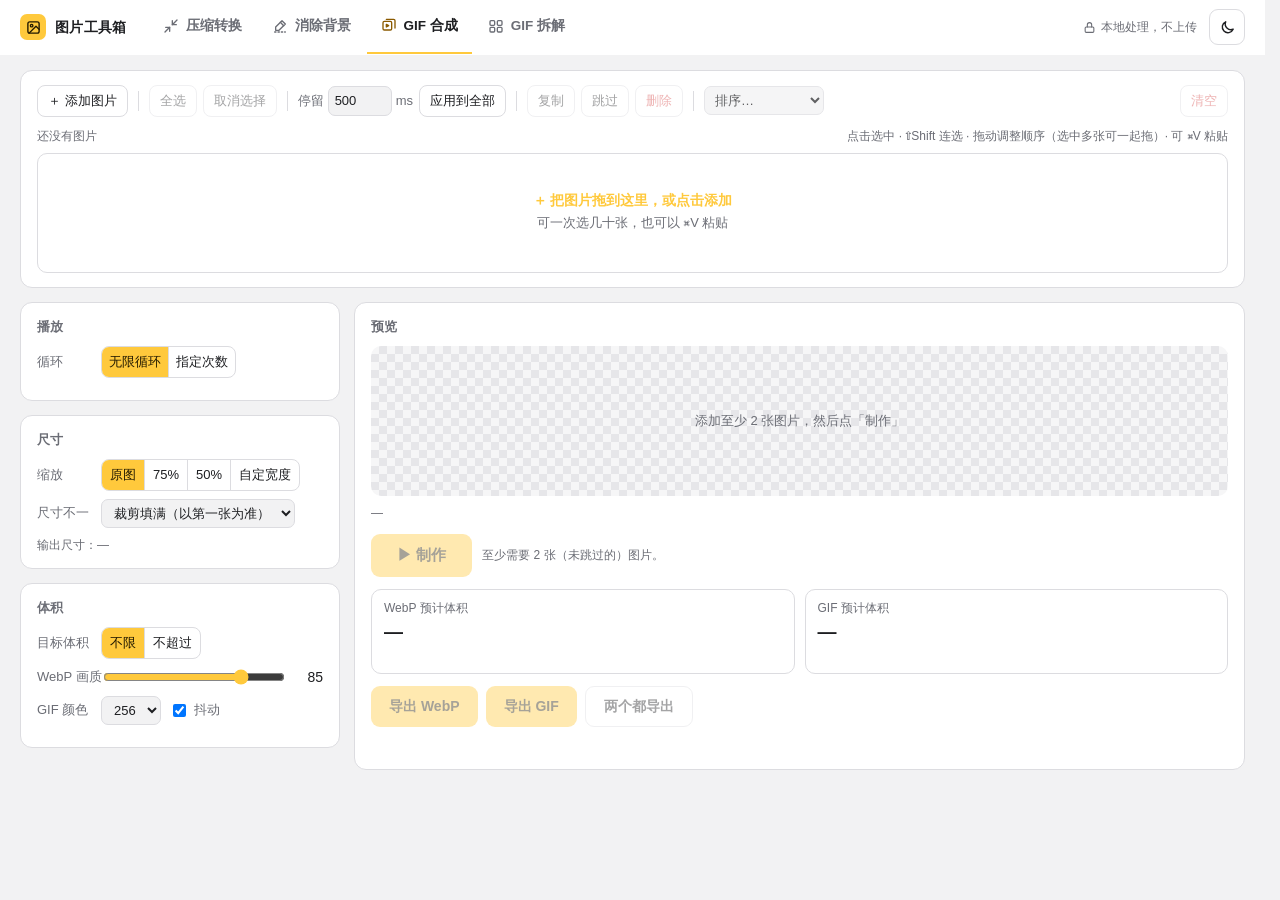
<file: public/gif/index.html>
<!doctype html>
<html lang="zh-CN">
<head>
<meta charset="utf-8">
<meta name="viewport" content="width=device-width, initial-scale=1">
<title>动图合成工具</title>
<link rel="stylesheet" href="../assets/site.css">
<script src="../assets/site.js"></script>
<style>
:root{
  --bg:#f4f4f2; --panel:#ffffff; --line:#e3e2de; --text:#1d1d1b; --muted:#77756f;
  --accent:#2f6df6; --accent-soft:#e8efff; --ok:#1f9d55; --warn:#c2410c; --danger:#e5484d; --chk1:#e9e8e4; --chk2:#f7f7f5;
}
@media (prefers-color-scheme: dark){
  :root:not([data-theme="light"]){
    --bg:#151514; --panel:#1f1f1d; --line:#33322f; --text:#ecebe7; --muted:#9a988f;
    --accent:#5b8cff; --accent-soft:#1f2a44; --ok:#4ade80; --warn:#fb923c; --chk1:#2a2a27; --chk2:#232321;
  }
}
:root[data-theme="dark"]{
  --bg:#151514; --panel:#1f1f1d; --line:#33322f; --text:#ecebe7; --muted:#9a988f;
  --accent:#5b8cff; --accent-soft:#1f2a44; --ok:#4ade80; --warn:#fb923c; --chk1:#2a2a27; --chk2:#232321;
}
*{box-sizing:border-box}
body{margin:0;background:var(--bg);color:var(--text);font:14px/1.5 -apple-system,BlinkMacSystemFont,"PingFang SC","Helvetica Neue",sans-serif}
.wrap{max-width:960px;margin:0 auto;padding:16px 24px 32px}
@media (max-width:720px){.wrap{padding:12px 16px 24px}}
header{display:flex;align-items:baseline;gap:12px;flex-wrap:wrap;margin-bottom:12px}
h1{font-size:19px;margin:0;font-weight:650}
header p{margin:0;color:var(--muted);font-size:13px}
.card{background:var(--panel);border:1px solid var(--line);border-radius:12px;padding:14px 16px}
.card h2{font-size:13px;font-weight:600;margin:0 0 10px;color:var(--muted)}
.cols{display:grid;grid-template-columns:320px 1fr;gap:14px;margin-top:14px;align-items:start}
.cols>section>.card+.card{margin-top:14px}
@media (max-width:760px){.cols{grid-template-columns:1fr}}

/* 工具栏 */
.toolbar{display:flex;align-items:center;gap:6px;flex-wrap:wrap}
.tb{border:1px solid var(--line);background:var(--panel);color:var(--text);border-radius:8px;padding:5px 10px;font:inherit;font-size:13px;cursor:pointer;white-space:nowrap}
.tb:hover:not(:disabled){border-color:var(--muted)}
.tb:disabled{opacity:.4;cursor:not-allowed}
.tb.primary{background:var(--accent);border-color:var(--accent);color:#fff;font-weight:600}
.tb.danger{color:var(--danger)}
.sep{width:1px;height:20px;background:var(--line);margin:0 4px}
.toolbar select{padding:5px 6px}
.toolbar .dl{display:flex;align-items:center;gap:4px;font-size:13px;color:var(--muted)}
.toolbar .dl input{width:64px;padding:4px 6px}
.counts{margin:10px 0 8px;color:var(--muted);font-size:12px;display:flex;justify-content:space-between;gap:10px;flex-wrap:wrap}

/* 缩略图墙 */
.grid{max-height:332px;overflow:auto;border:1px solid var(--line);border-radius:10px;padding:8px;display:flex;flex-wrap:wrap;gap:8px;align-content:flex-start;min-height:120px;transition:background .15s,border-color .15s}
.grid.over{border-color:var(--accent);background:var(--accent-soft)}
.grid .emptyHint{width:100%;min-height:100px;display:flex;flex-direction:column;align-items:center;justify-content:center;color:var(--muted);font-size:13px;cursor:pointer;gap:2px}
.grid .emptyHint b{color:var(--accent);font-size:14px}
.tile{width:108px;border:1px solid var(--line);border-radius:8px;background:var(--panel);overflow:hidden;position:relative;cursor:pointer;user-select:none;transition:border-color .1s,opacity .15s}
.tile.sel{border-color:var(--accent);box-shadow:0 0 0 1px var(--accent)}
.tile.skip .thumb,.tile.skip .name{opacity:.35}
.tile.dragging{opacity:.35}
.tile.dropbefore{box-shadow:-3px 0 0 0 var(--accent)}
.tile.dropafter{box-shadow:3px 0 0 0 var(--accent)}
.tile .thumb{height:64px;display:flex;align-items:center;justify-content:center;overflow:hidden;background:repeating-conic-gradient(var(--chk1) 0 25%,var(--chk2) 0 50%) 0 0/10px 10px}
.tile .thumb img{max-width:100%;max-height:100%;display:block;pointer-events:none}
.tile .chk{position:absolute;top:4px;left:4px;width:16px;height:16px;border-radius:4px;border:1.5px solid #fff;background:rgba(0,0,0,.35);box-shadow:0 0 0 1px rgba(0,0,0,.2)}
.tile.sel .chk{background:var(--accent);border-color:var(--accent)}
.tile.sel .chk::after{content:"";position:absolute;left:4px;top:1px;width:4px;height:8px;border:solid #fff;border-width:0 2px 2px 0;transform:rotate(45deg)}
.tile .no{position:absolute;top:4px;right:4px;background:rgba(0,0,0,.6);color:#fff;font-size:10px;font-weight:600;border-radius:4px;padding:0 5px}
.tile .skipTag{position:absolute;top:24px;left:50%;transform:translateX(-50%);background:rgba(0,0,0,.7);color:#fff;font-size:11px;border-radius:4px;padding:1px 6px;display:none}
.tile.skip .skipTag{display:block}
.tile .body{padding:4px 6px 6px}
.tile .name{font-size:10.5px;font-weight:600;white-space:nowrap;overflow:hidden;text-overflow:ellipsis}
.tile .dl{display:flex;align-items:center;gap:3px;font-size:10.5px;color:var(--muted);margin:3px 0 4px;white-space:nowrap}
.tile .dl input{width:50px;padding:1px 4px;font-size:11px;border-radius:5px}
.tile .acts{display:flex;gap:3px}
.tile .acts button{flex:1;border:0;border-radius:5px;padding:3px 0;font:inherit;font-size:10.5px;font-weight:600;cursor:pointer;color:#fff}
.tile .acts .sk{background:#8a8780}
.tile .acts .cp{background:var(--accent)}
.tile .acts .del{background:var(--danger)}
.tile .acts button:hover{filter:brightness(1.08)}

/* 设置 */
.row{display:flex;align-items:center;gap:8px;flex-wrap:wrap;margin:8px 0}
.row>.lbl{width:64px;color:var(--muted);font-size:13px;flex:none;white-space:nowrap}
input[type=number],input[type=text],select{background:var(--bg);color:var(--text);border:1px solid var(--line);border-radius:7px;padding:5px 8px;font:inherit;font-size:13px}
input[type=number]{width:76px}
input[type=range]{flex:1;min-width:100px;accent-color:var(--accent)}
input[type=color]{width:34px;height:28px;border:1px solid var(--line);border-radius:7px;background:var(--bg);padding:2px}
.seg{display:inline-flex;border:1px solid var(--line);border-radius:8px;overflow:hidden}
.seg button{border:0;background:transparent;color:var(--text);padding:5px 8px;font:inherit;font-size:13px;cursor:pointer}
.seg button+button{border-left:1px solid var(--line)}
.seg button.on{background:var(--accent);color:#fff}
.hint{color:var(--muted);font-size:12px;margin:2px 0 0}

/* 预览 & 制作 */
.preview{position:relative;display:flex;align-items:center;justify-content:center;min-height:150px;border-radius:10px;overflow:hidden;padding:10px;background:repeating-conic-gradient(var(--chk1) 0 25%,var(--chk2) 0 50%) 0 0/16px 16px}
.preview canvas{max-width:100%;max-height:200px;display:block}
.preview .empty{color:var(--muted);font-size:13px;text-align:center}
.preview .stale{position:absolute;inset:0;background:color-mix(in srgb,var(--panel) 78%,transparent);display:flex;align-items:center;justify-content:center;font-size:13px;font-weight:600;color:var(--text);text-align:center;padding:10px}
.pvbar{display:flex;justify-content:space-between;margin-top:8px;color:var(--muted);font-size:12px;gap:8px;flex-wrap:wrap}
.make{display:flex;align-items:center;gap:10px;margin-top:12px;flex-wrap:wrap}
.btn{border:0;border-radius:9px;padding:9px 18px;font:inherit;font-weight:600;cursor:pointer;background:var(--accent);color:#fff}
.btn.big{padding:10px 26px;font-size:15px}
.btn.secondary{background:transparent;color:var(--text);border:1px solid var(--line)}
.btn:disabled{opacity:.4;cursor:not-allowed}
.btn.pulse{animation:pulse 1.6s ease-in-out infinite}
@keyframes pulse{0%,100%{box-shadow:0 0 0 0 color-mix(in srgb,var(--accent) 45%,transparent)}50%{box-shadow:0 0 0 6px transparent}}
.makeHint{font-size:12px;color:var(--muted)}
.makeHint.warn{color:var(--warn)}
.sizes{display:grid;grid-template-columns:1fr 1fr;gap:10px;margin-top:12px}
.sz{border:1px solid var(--line);border-radius:10px;padding:9px 12px}
.sz .k{color:var(--muted);font-size:12px}
.sz .v{font-size:19px;font-weight:650;margin-top:1px;font-variant-numeric:tabular-nums}
.sz .d{color:var(--muted);font-size:12px;min-height:18px}
.sz.busy .v{opacity:.4}
.btns{display:flex;gap:8px;flex-wrap:wrap;margin-top:12px}
.tag{display:inline-block;font-size:11px;padding:1px 6px;border-radius:5px;margin-left:6px;vertical-align:3px;font-weight:600}
.tag.ok{background:color-mix(in srgb,var(--ok) 18%,transparent);color:var(--ok)}
.tag.warn{background:color-mix(in srgb,var(--warn) 18%,transparent);color:var(--warn)}
.status{color:var(--muted);font-size:13px;margin-top:8px;min-height:20px}
.notice{background:color-mix(in srgb,var(--warn) 12%,transparent);color:var(--warn);border-radius:8px;padding:8px 10px;font-size:12px;margin-top:10px;display:none}
.hidden{display:none!important}

/* ---- 全站统一配色：中性灰 + 万寿菊黄 ---- */
:root[data-theme="dark"]{
  --bg:#1c1d20; --panel:#242529; --line:#36383e; --text:#ededef; --muted:#9a9ba3;
  --accent:#ffc93c; --accent-soft:#3a321c; --ok:#5bd39a; --warn:#ffd36b; --danger:#f07272; --chk1:#2b2c30; --chk2:#232427;
}
:root[data-theme="light"]{
  --bg:#f2f2f3; --panel:#ffffff; --line:#dcdce0; --text:#1d1e21; --muted:#6b6d75; --accent:#ffc93c; --accent-soft:#fff3cf; --ok:#1f9d62; --warn:#9a6a00; --danger:#d64545; --chk1:#e6e6e9; --chk2:#f6f6f7;
}
:root{--btn:#36383e;--btn-hover:#45474e;--btn-del:#f49a9a}
:root[data-theme="light"]{--btn:#ececee;--btn-hover:#dcdce0;--btn-del:#c23b3b}
.wrap{max-width:1440px;padding:0 20px 32px}
.tb.primary,.btn:not(.secondary),.seg button.on,.tile .acts .cp{color:#231a00}
.tile.sel .chk::after{border-color:#231a00}
/* 帧上的小按钮保持低调，黄色只留给主操作 */
.tile .acts button,.tile .acts .sk,.tile .acts .cp,.tile .acts .del{background:var(--btn);color:var(--text);font-weight:500}
.tile .acts .del{color:var(--btn-del)}
.tile .acts button:hover{background:var(--btn-hover);filter:none}
#loopN{width:52px!important}
.cols .row>.lbl{width:56px}
#loopSeg button{padding:5px 7px}
.viewTabs{display:none!important}
.viewTabs{display:inline-flex;border:1px solid var(--line);border-radius:9px;overflow:hidden;margin:2px 0 12px}
.viewTabs button{border:0;background:var(--panel);color:var(--text);padding:7px 18px;font:inherit;font-weight:600;cursor:pointer}
.viewTabs button+button{border-left:1px solid var(--line)}
.viewTabs button.on{background:var(--accent);color:#03150b}
/* 拆解：帧更大一些 */
#spGrid{max-height:calc(100vh - 260px);min-height:220px}
#spGrid .tile{width:150px}
#spGrid .tile .thumb{height:110px}
#spGrid .tile .name{font-size:12px;color:var(--muted);margin-bottom:5px}
.spInfo{font-size:13px;color:var(--text);font-weight:600}
</style>
</head>
<body>
<div class="wrap">
<header class="appbar" data-active="gif"></header><script>Site.mountNav()</script>

<div class="viewTabs" id="viewTabs"><button data-v="make" class="on">合成动图</button><button data-v="split">拆解 GIF</button></div>

<!-- ======== 拆解 ======== -->
<div id="viewSplit" class="hidden">
<div class="card">
  <div class="toolbar">
    <button class="tb" id="spAdd">＋ 选择 GIF / WebP 动图</button>
    <span class="sep"></span>
    <button class="tb" id="spAll">全选</button>
    <button class="tb" id="spNone">取消选择</button>
    <span class="sep"></span>
    <button class="tb primary" id="spZip">全部下载（ZIP）</button>
    <button class="tb" id="spSend">全部送去合成</button>
    <button class="tb danger" id="spClear" style="margin-left:auto">清空</button>
  </div>
  <div class="counts"><span class="spInfo" id="spInfo">还没有动图</span><span id="spCount"></span></div>
  <div class="grid" id="spGrid"></div>
  <p class="hint" style="margin-top:8px">每一帧都还原成完整画面（PNG，保留透明）。文件名格式：原名_帧序号_停留时间.png，方便以后按顺序重新合成。</p>
  <input type="file" id="spPicker" accept="image/gif,image/webp" hidden>
</div>
</div>

<!-- ======== 合成 ======== -->
<div id="viewMake">

<!-- 图片 -->
<div class="card">
  <div class="toolbar">
    <button class="tb" id="tbAdd">＋ 添加图片</button>
    <span class="sep"></span>
    <button class="tb" id="tbAll">全选</button>
    <button class="tb" id="tbNone">取消选择</button>
    <span class="sep"></span>
    <span class="dl">停留 <input type="number" id="delayAll" min="20" step="50" value="500"> ms</span>
    <button class="tb" id="tbDelay">应用到全部</button>
    <span class="sep"></span>
    <button class="tb" id="tbCopy" disabled>复制</button>
    <button class="tb" id="tbSkip" disabled>跳过</button>
    <button class="tb danger" id="tbDel" disabled>删除</button>
    <span class="sep"></span>
    <select id="tbSort">
      <option value="">排序…</option>
      <option value="az">按文件名 A→Z</option>
      <option value="za">按文件名 Z→A</option>
      <option value="rev">整体倒序</option>
    </select>
    <button class="tb danger" id="tbClear" style="margin-left:auto">清空</button>
  </div>
  <div class="counts"><span id="counts">还没有图片</span><span>点击选中 · ⇧Shift 连选 · 拖动调整顺序（选中多张可一起拖）· 可 ⌘V 粘贴</span></div>
  <div class="grid" id="grid"></div>
  <input type="file" id="picker" accept="image/*" multiple hidden>
</div>

<div class="cols">
  <section>
    <div class="card">
      <h2>播放</h2>
      <div class="row"><span class="lbl">循环</span>
        <div class="seg" id="loopSeg"><button data-v="inf" class="on">无限循环</button><button data-v="n">指定次数</button></div>
        <input type="number" id="loopN" min="1" value="3" class="hidden" style="width:60px"> <span id="loopUnit" class="hidden">次</span>
      </div>
    </div>

    <div class="card">
      <h2>尺寸</h2>
      <div class="row"><span class="lbl">缩放</span>
        <div class="seg" id="scaleSeg">
          <button data-v="1" class="on">原图</button><button data-v="0.75">75%</button><button data-v="0.5">50%</button><button data-v="custom">自定宽度</button>
        </div>
      </div>
      <div class="row hidden" id="customRow"><span class="lbl">宽度</span>
        <input type="number" id="customW" min="16" step="10" value="750"> px <span class="hint">高度按比例</span>
      </div>
      <div class="row"><span class="lbl">尺寸不一</span>
        <select id="fit">
          <option value="cover">裁剪填满（以第一张为准）</option>
          <option value="contain">完整显示（四周留白）</option>
          <option value="stretch">拉伸</option>
        </select>
      </div>
      <div class="row" id="bgRow"><span class="lbl">留白颜色</span>
        <div class="seg" id="bgSeg"><button data-v="transparent" class="on">透明</button><button data-v="color">纯色</button></div>
        <input type="color" id="bgColor" value="#ffffff" class="hidden">
      </div>
      <p class="hint" id="outDim">输出尺寸：—</p>
    </div>

    <div class="card">
      <h2>体积</h2>
      <div class="row"><span class="lbl">目标体积</span>
        <div class="seg" id="targetSeg"><button data-v="off" class="on">不限</button><button data-v="on">不超过</button></div>
        <input type="number" id="targetKB" min="10" step="50" value="500" class="hidden" style="width:70px"> <span id="kbUnit" class="hidden">KB</span>
      </div>
      <p class="hint" id="targetHint">自动降低画质 / 颜色，必要时再缩小尺寸，直到满足体积。</p>
      <div id="manualQ">
        <div class="row"><span class="lbl">WebP 画质</span>
          <input type="range" id="webpQ" min="30" max="100" value="85"><span id="webpQv" style="width:28px;text-align:right">85</span>
        </div>
        <div class="row"><span class="lbl">GIF 颜色</span>
          <select id="gifColors"><option>256</option><option>128</option><option>64</option><option>32</option><option>16</option></select>
          <label style="display:flex;align-items:center;gap:5px;color:var(--muted);font-size:13px"><input type="checkbox" id="dither" checked> 抖动</label>
        </div>
      </div>
    </div>
  </section>

  <section>
    <div class="card">
      <h2>预览</h2>
      <div class="preview" id="previewBox">
        <div class="empty" id="emptyTip">添加至少 2 张图片，然后点「制作」</div>
        <canvas id="pv" class="hidden"></canvas>
        <div class="stale hidden" id="staleCover">图片有增减，点「制作」更新</div>
      </div>
      <div class="pvbar"><span id="pvInfo">—</span><span id="pvDim"></span></div>
      <div class="make">
        <button class="btn big" id="makeBtn" disabled>▶ 制作</button>
        <span class="makeHint" id="makeHint">添加或删除图片后需要点一次制作；之后改尺寸、体积会自动更新。</span>
      </div>
      <div class="sizes">
        <div class="sz" id="szWebp"><div class="k">WebP 预计体积</div><div class="v">—</div><div class="d"></div></div>
        <div class="sz" id="szGif"><div class="k">GIF 预计体积</div><div class="v">—</div><div class="d"></div></div>
      </div>
      <div class="btns">
        <button class="btn" id="exWebp" disabled>导出 WebP</button>
        <button class="btn" id="exGif" disabled>导出 GIF</button>
        <button class="btn secondary" id="exBoth" disabled>两个都导出</button>
      </div>
      <div class="notice" id="safariNotice">当前浏览器不支持生成 WebP，请用 Chrome 打开。GIF 不受影响。</div>
      <div class="status" id="status"></div>
    </div>
  </section>
</div>
</div><!-- /viewMake -->
</div>

<script>
/* ============================== 状态 ============================== */
const S = {
  frames: [],          // {id, img, thumb, name, w, h, delay, skip}
  loop:'inf', loopN:3, scale:'1', customW:750, fit:'cover', bg:'transparent', bgColor:'#ffffff',
  target:'off', targetKB:500, webpQ:85, gifColors:256, dither:true, delayAll:500,
};
const KEYS=['loop','loopN','scale','customW','fit','bg','bgColor','target','targetKB','webpQ','gifColors','dither','delayAll'];
const $ = id => document.getElementById(id);
const store = {
  load(){ try{ const v=JSON.parse(localStorage.getItem('gifTool.v2')||'{}'); for(const k of KEYS) if(k in v) S[k]=v[k]; }catch(e){} },
  save(){ try{ const o={}; for(const k of KEYS) o[k]=S[k]; localStorage.setItem('gifTool.v2',JSON.stringify(o)); }catch(e){} }
};
const WEBP_OK=(()=>{ try{ const c=document.createElement('canvas'); c.width=c.height=2; return c.toDataURL('image/webp').startsWith('data:image/webp'); }catch(e){ return false; } })();
const sel = new Set();      // 选中的 id
let lastClick = -1;         // Shift 连选起点
let framesVer = 0, madeVer = -1;   // 图片增减版本 / 已制作版本
const active = ()=>S.frames.filter(f=>!f.skip);
const needsMake = ()=> framesVer!==madeVer;
const ready = ()=> !needsMake() && active().length>=2;

/* ============================== 添加图片 ============================== */
let fid=0;
async function loadImage(file){
  const url=URL.createObjectURL(file);
  const img=new Image(); img.src=url; await img.decode();
  // 缩略图（减轻几十张大图时的页面负担）
  const s=Math.min(1, 220/Math.max(img.naturalWidth,img.naturalHeight));
  const c=document.createElement('canvas'); c.width=Math.max(1,Math.round(img.naturalWidth*s)); c.height=Math.max(1,Math.round(img.naturalHeight*s));
  c.getContext('2d').drawImage(img,0,0,c.width,c.height);
  const thumb=URL.createObjectURL(await new Promise(r=>c.toBlob(r,'image/png')));
  return {id:++fid, img, thumb, blob:file, name:file.name||'粘贴的图片', w:img.naturalWidth, h:img.naturalHeight, delay:clampDelay(S.delayAll), skip:false};
}
async function addFiles(files){
  const imgs=files.filter(f=>f.type.startsWith('image/'));
  if(files.length && !imgs.length){ setStatus('只能添加图片文件（JPG / PNG / WebP / GIF 等）',true); return; }
  // 保持导入顺序（不再按文件名重排）；需要按名字排可用工具栏「排序…」
  let n=0;
  for(const file of imgs){
    setStatus(`正在读取图片 ${++n}/${imgs.length}…`);
    try{ S.frames.push(await loadImage(file)); }catch(e){ setStatus('这张图片读取失败：'+file.name,true); }
  }
  setStatus(imgs.some(f=>f.type==='image/gif') ? '提示：GIF 放进合成只会用第一帧。想拆成每一帧，请切换到「拆解 GIF」。' : '');
  framesChanged();
}
$('picker').onchange=e=>{ addFiles([...e.target.files]); e.target.value=''; };
$('tbAdd').onclick=()=>$('picker').click();
const isFileDrag=e=>[...(e.dataTransfer?.types||[])].includes('Files');
let dragDepth=0;
document.addEventListener('dragenter',e=>{ if(isFileDrag(e)){ dragDepth++; $(view==='split'?'spGrid':'grid').classList.add('over'); } });
document.addEventListener('dragleave',e=>{ if(isFileDrag(e)&&--dragDepth<=0){ dragDepth=0; $('grid').classList.remove('over'); $('spGrid').classList.remove('over'); } });
document.addEventListener('dragover',e=>e.preventDefault());
document.addEventListener('drop',e=>{ e.preventDefault(); dragDepth=0; $('grid').classList.remove('over'); $('spGrid').classList.remove('over'); if(!e.dataTransfer.files.length) return; if(view==='split') splitFile(e.dataTransfer.files[0]); else addFiles([...e.dataTransfer.files]); });
document.addEventListener('paste',e=>{
  if(e.target.matches&&e.target.matches('input')) return;
  const files=[...(e.clipboardData?.items||[])].filter(it=>it.kind==='file').map(it=>it.getAsFile()).filter(Boolean);
  if(!files.length) return;
  if(view==='split') splitFile(files[0]); else addFiles(files);
});
function escapeHtml(s){ return s.replace(/[&<>"]/g,c=>({'&':'&amp;','<':'&lt;','>':'&gt;','"':'&quot;'}[c])); }
function clampDelay(v){ return Math.max(20,Math.min(60000,Math.round(v||500))); }

/* ============================== 缩略图墙 ============================== */
let dragFrom=-1;
function renderGrid(){
  const g=$('grid'), keepScroll=g.scrollTop; g.innerHTML='';
  if(!S.frames.length){
    const h=document.createElement('div'); h.className='emptyHint';
    h.innerHTML='<b>＋ 把图片拖到这里，或点击添加</b><span>可一次选几十张，也可以 ⌘V 粘贴</span>';
    h.onclick=()=>$('picker').click(); g.appendChild(h);
  }
  let no=0;
  S.frames.forEach((f,i)=>{
    const t=document.createElement('div');
    t.className='tile'+(sel.has(f.id)?' sel':'')+(f.skip?' skip':''); t.draggable=true;
    t.innerHTML=`<div class="thumb"><img src="${f.thumb}" alt=""></div><span class="chk"></span><span class="no">${f.skip?'–':++no}</span><span class="skipTag">已跳过</span>
      <div class="body"><div class="name" title="${escapeHtml(f.name)} · ${f.w}×${f.h}">${escapeHtml(f.name)}</div>
      <div class="dl">停留 <input type="number" min="20" step="50" value="${f.delay}"> ms</div>
      <div class="acts"><button class="sk">${f.skip?'启用':'跳过'}</button><button class="cp">复制</button><button class="del">删除</button></div></div>`;
    t.onclick=e=>{
      if(e.target.closest('input,button')) return;
      if(e.shiftKey && lastClick>=0){ const [a,b]=[Math.min(lastClick,i),Math.max(lastClick,i)]; for(let k=a;k<=b;k++) sel.add(S.frames[k].id); }
      else { sel.has(f.id)? sel.delete(f.id) : sel.add(f.id); lastClick=i; }
      renderGrid();
    };
    const inp=t.querySelector('input');
    inp.onchange=()=>{ f.delay=clampDelay(+inp.value); inp.value=f.delay; settingsChanged(); persistSoon(); };
    t.querySelector('.sk').onclick=()=>{ f.skip=!f.skip; framesChanged(); };
    t.querySelector('.cp').onclick=()=>{ S.frames.splice(i+1,0,{...f,id:++fid}); framesChanged(); };
    t.querySelector('.del').onclick=()=>{ S.frames.splice(i,1); sel.delete(f.id); framesChanged(); };
    t.ondragstart=e=>{ if(e.target.closest('input')){ e.preventDefault(); return; } dragFrom=i; t.classList.add('dragging'); e.dataTransfer.effectAllowed='move'; e.dataTransfer.setData('text/plain','tile'); };
    t.ondragend=()=>{ dragFrom=-1; t.classList.remove('dragging'); clearDropMarks(); };
    t.ondragover=e=>{ if(dragFrom<0) return; e.preventDefault(); clearDropMarks();
      if(dragFrom===i) return;
      const after=e.clientX > t.getBoundingClientRect().left + t.offsetWidth/2;
      t.classList.add(after?'dropafter':'dropbefore'); };
    t.ondrop=e=>{ if(dragFrom<0) return; e.preventDefault(); e.stopPropagation();
      const from=dragFrom; dragFrom=-1; clearDropMarks();
      const after=e.clientX > t.getBoundingClientRect().left + t.offsetWidth/2;
      moveFrames(from, i+(after?1:0)); };
    g.appendChild(t);
  });
  g.scrollTop=keepScroll;
  // 计数 & 工具栏状态
  const n=S.frames.length, k=S.frames.filter(f=>f.skip).length, s=sel.size;
  $('counts').textContent = n? `共 ${n} 张${k?` · 跳过 ${k} 张`:''} · 实际使用 ${n-k} 张${s?` · 已选 ${s} 张`:''}` : '还没有图片';
  ['tbCopy','tbSkip','tbDel'].forEach(id=>$(id).disabled=!s);
  $('tbNone').disabled=!s; $('tbAll').disabled=!n||s===n; $('tbClear').disabled=!n; $('tbSort').disabled=n<2;
  const allSkipped = s && [...sel].every(id=>S.frames.find(f=>f.id===id)?.skip);
  $('tbSkip').textContent = allSkipped? '启用' : '跳过';
  $('tbDelay').textContent = s? '应用到所选' : '应用到全部';
}
function clearDropMarks(){ $('grid').querySelectorAll('.dropbefore,.dropafter').forEach(x=>x.classList.remove('dropbefore','dropafter')); }
function moveFrames(from, insertIdx){
  const anchor=S.frames[from]; if(!anchor) return;
  // 被拖的那张若在选中集合里，则所有选中的一起移动（保持相对顺序）
  const ids=(sel.has(anchor.id)&&sel.size>1)? new Set(S.frames.filter(f=>sel.has(f.id)).map(f=>f.id)) : new Set([anchor.id]);
  let idx=0; for(let k=0;k<insertIdx;k++) if(!ids.has(S.frames[k].id)) idx++;
  const moving=S.frames.filter(f=>ids.has(f.id));
  const rest=S.frames.filter(f=>!ids.has(f.id));
  rest.splice(idx,0,...moving);
  const changed=rest.some((f,k)=>f!==S.frames[k]);
  S.frames=rest;
  if(!changed){ renderGrid(); return; }
  lastClick=-1; renderGrid(); settingsChanged(); persistSoon();
}
(function(){
  const g=$('grid');
  g.addEventListener('dragover',e=>{ if(dragFrom<0||e.target!==g) return; e.preventDefault(); clearDropMarks();
    const tiles=g.querySelectorAll('.tile'); if(tiles.length) tiles[tiles.length-1].classList.add('dropafter'); });
  g.addEventListener('drop',e=>{ if(dragFrom<0||e.target!==g) return; e.preventDefault(); e.stopPropagation();
    const from=dragFrom; dragFrom=-1; clearDropMarks(); moveFrames(from,S.frames.length); });
})();
const selected=()=>S.frames.filter(f=>sel.has(f.id));
$('tbAll').onclick=()=>{ S.frames.forEach(f=>sel.add(f.id)); renderGrid(); };
$('tbNone').onclick=()=>{ sel.clear(); lastClick=-1; renderGrid(); };
$('tbDel').onclick=()=>{ S.frames=S.frames.filter(f=>!sel.has(f.id)); sel.clear(); lastClick=-1; framesChanged(); };
$('tbCopy').onclick=()=>{ const out=[]; for(const f of S.frames){ out.push(f); if(sel.has(f.id)) out.push({...f,id:++fid}); } S.frames=out; framesChanged(); };
$('tbSkip').onclick=()=>{ const sk=$('tbSkip').textContent==='跳过'; selected().forEach(f=>f.skip=sk); framesChanged(); };
$('tbDelay').onclick=()=>{ S.delayAll=clampDelay(+$('delayAll').value); $('delayAll').value=S.delayAll; store.save(); (sel.size?selected():S.frames).forEach(f=>f.delay=S.delayAll); renderGrid(); settingsChanged(); persistSoon(); };
$('delayAll').onchange=()=>{ S.delayAll=clampDelay(+$('delayAll').value); $('delayAll').value=S.delayAll; store.save(); };
$('tbSort').onchange=()=>{
  const v=$('tbSort').value; $('tbSort').value='';
  const cmp=(a,b)=>a.name.localeCompare(b.name,'zh-CN',{numeric:true,sensitivity:'base'});
  if(v==='az') S.frames.sort(cmp); else if(v==='za') S.frames.sort((a,b)=>cmp(b,a)); else if(v==='rev') S.frames.reverse(); else return;
  lastClick=-1; renderGrid(); settingsChanged(); persistSoon();
};
$('tbClear').onclick=()=>{ if(!confirmClear()) return; S.frames=[]; sel.clear(); lastClick=-1; framesChanged(); };
let clearArmed=0;
function confirmClear(){ // 点两次才清空，避免误触
  if(Date.now()-clearArmed<2500){ clearArmed=0; $('tbClear').textContent='清空'; return true; }
  clearArmed=Date.now(); $('tbClear').textContent='再点一次确认';
  setTimeout(()=>{ if(clearArmed && Date.now()-clearArmed>=2500){ clearArmed=0; $('tbClear').textContent='清空'; } },2600);
  return false;
}

/* ============================== 设置控件 ============================== */
function seg(id,key,onChange){
  const el=$(id);
  const sync=()=>el.querySelectorAll('button').forEach(b=>b.classList.toggle('on',b.dataset.v===String(S[key])));
  el.querySelectorAll('button').forEach(b=>b.onclick=()=>{ S[key]=b.dataset.v; sync(); onChange&&onChange(); store.save(); settingsChanged(); });
  sync(); onChange&&onChange();
}
function bindNum(id,key,fix){ const el=$(id); el.value=S[key]; el.onchange=()=>{ S[key]=fix(+el.value); el.value=S[key]; store.save(); settingsChanged(); }; }
function initControls(){
  seg('loopSeg','loop',()=>{ const n=S.loop==='n'; $('loopN').classList.toggle('hidden',!n); $('loopUnit').classList.toggle('hidden',!n); });
  bindNum('loopN','loopN',v=>Math.max(1,Math.round(v)||1));
  seg('scaleSeg','scale',()=>$('customRow').classList.toggle('hidden',S.scale!=='custom'));
  bindNum('customW','customW',v=>Math.max(16,Math.round(v)||16));
  $('fit').value=S.fit; $('fit').onchange=()=>{ S.fit=$('fit').value; store.save(); settingsChanged(); };
  seg('bgSeg','bg',()=>$('bgColor').classList.toggle('hidden',S.bg!=='color'));
  $('bgColor').value=S.bgColor; $('bgColor').onchange=()=>{ S.bgColor=$('bgColor').value; store.save(); settingsChanged(); };
  seg('targetSeg','target',()=>{ const on=S.target==='on'; $('targetKB').classList.toggle('hidden',!on); $('kbUnit').classList.toggle('hidden',!on); $('manualQ').classList.toggle('hidden',on); $('targetHint').classList.toggle('hidden',!on); });
  bindNum('targetKB','targetKB',v=>Math.max(10,Math.round(v)||10));
  $('webpQ').value=S.webpQ; $('webpQv').textContent=S.webpQ;
  $('webpQ').oninput=()=>{ S.webpQ=+$('webpQ').value; $('webpQv').textContent=S.webpQ; };
  $('webpQ').onchange=()=>{ store.save(); settingsChanged(); };
  $('gifColors').value=String(S.gifColors); $('gifColors').onchange=()=>{ S.gifColors=+$('gifColors').value; store.save(); settingsChanged(); };
  $('dither').checked=S.dither; $('dither').onchange=()=>{ S.dither=$('dither').checked; store.save(); settingsChanged(); };
  $('delayAll').value=S.delayAll;
  if(!WEBP_OK) $('safariNotice').style.display='block';
}

/* ============================== 流程：图片增减 / 设置变化 / 制作 ============================== */
function framesChanged(){ framesVer++; renderGrid(); updateUI(); persistSoon(); }
function settingsChanged(){ updateUI(); if(ready()){ renderPreview(); scheduleEstimate(); } }
function updateUI(){
  const n=active().length, sz=outSize();
  $('outDim').textContent = sz? `输出尺寸：${sz.w} × ${sz.h} px` : '输出尺寸：—';
  $('pvDim').textContent = sz? `${sz.w} × ${sz.h} px` : '';
  $('bgRow').classList.toggle('hidden',S.fit!=='contain');
  const stale=needsMake();
  $('makeBtn').disabled = n<2 || busyMake;
  $('makeBtn').classList.toggle('pulse', stale && n>=2 && madeVer>=0);
  const hint=$('makeHint');
  if(n<2){ hint.textContent='至少需要 2 张（未跳过的）图片。'; hint.classList.remove('warn'); }
  else if(stale && madeVer>=0){ hint.textContent='图片有增减，点「制作」更新预览和体积。'; hint.classList.add('warn'); }
  else if(stale){ hint.textContent='图片准备好了，点「制作」生成预览和体积。'; hint.classList.remove('warn'); }
  else { hint.textContent='之后改尺寸、体积、停留时间会自动更新；增删图片后需重新制作。'; hint.classList.remove('warn'); }
  $('staleCover').classList.toggle('hidden', !(stale && madeVer>=0 && !$('pv').classList.contains('hidden')));
  const ok=ready();
  $('exGif').disabled=!ok; $('exWebp').disabled=!ok||!WEBP_OK; $('exBoth').disabled=!ok||!WEBP_OK;
  if(!ok){ estToken++; clearTimeout(estTimer); ['szWebp','szGif'].forEach(id=>{ $(id).classList.remove('busy'); }); if(stale){ dimSizes(); } }
}
function dimSizes(){ ['szWebp','szGif'].forEach(id=>{ const el=$(id); if(el.querySelector('.v').textContent!=='—'){ el.classList.add('busy'); el.querySelector('.d').textContent='需要重新制作'; } }); }
let busyMake=false;
$('makeBtn').onclick=()=>{
  if(active().length<2) return;
  madeVer=framesVer; cache={key:null};
  updateUI(); renderPreview(); scheduleEstimate(0);
};

/* ============================== 尺寸与渲染 ============================== */
function outSize(extra=1){
  const f=active()[0]; if(!f) return null;
  let w = S.scale==='custom'? S.customW : f.w*(+S.scale);
  w=Math.max(16,Math.round(w*extra));
  return {w, h:Math.max(16,Math.round(w*f.h/f.w))};
}
function renderFrame(f,W,H){
  const c=document.createElement('canvas'); c.width=W; c.height=H;
  const x=c.getContext('2d',{willReadFrequently:true});
  x.imageSmoothingEnabled=true; x.imageSmoothingQuality='high';
  if(S.bg==='color'&&S.fit==='contain'){ x.fillStyle=S.bgColor; x.fillRect(0,0,W,H); }
  if(S.fit==='stretch') x.drawImage(f.img,0,0,W,H);
  else{ const s=S.fit==='cover'?Math.max(W/f.w,H/f.h):Math.min(W/f.w,H/f.h); const dw=f.w*s, dh=f.h*s; x.drawImage(f.img,(W-dw)/2,(H-dh)/2,dw,dh); }
  return c;
}
function renderAll(W,H){ return active().map(f=>({canvas:renderFrame(f,W,H),delay:f.delay})); }

/* ============================== 预览 ============================== */
let pvTimer=null;
function renderPreview(){
  clearTimeout(pvTimer);
  const sz=outSize(); if(!sz) return;
  $('emptyTip').classList.add('hidden'); $('pv').classList.remove('hidden'); $('staleCover').classList.add('hidden');
  // 预览用小尺寸渲染，几十张也很快
  const ps=Math.min(1, 400/Math.max(sz.w,sz.h));
  const pw=Math.max(1,Math.round(sz.w*ps)), ph=Math.max(1,Math.round(sz.h*ps));
  const fr=active().map(f=>{ const c=renderFrame(f,sz.w,sz.h); if(ps===1) return {c,d:f.delay}; const s=document.createElement('canvas'); s.width=pw; s.height=ph; const sx=s.getContext('2d'); sx.imageSmoothingQuality='high'; sx.drawImage(c,0,0,pw,ph); return {c:s,d:f.delay}; });
  const pv=$('pv'); pv.width=pw; pv.height=ph; const ctx=pv.getContext('2d');
  const total=fr.reduce((a,f)=>a+f.d,0);
  $('pvInfo').textContent=`${fr.length} 帧 · 一轮 ${(total/1000).toFixed(2)} 秒 · ${S.loop==='inf'?'无限循环':'播放 '+S.loopN+' 次'}`;
  let i=0; const step=()=>{ ctx.clearRect(0,0,pw,ph); ctx.drawImage(fr[i].c,0,0); pvTimer=setTimeout(()=>{ i=(i+1)%fr.length; step(); },fr[i].d); };
  step();
}

/* ============================== 实时体积 ============================== */
let estToken=0, estTimer=null, cache={key:null};
const CANCEL=new Error('cancel');
function settingsKey(){ return JSON.stringify([framesVer,active().map(f=>f.id+':'+f.delay),S.loop,S.loopN,S.scale,S.customW,S.fit,S.bg,S.bgColor,S.target,S.targetKB,S.webpQ,S.gifColors,S.dither]); }
function showSz(id,r,text,sub){
  const el=$(id); el.classList.remove('busy');
  if(text!==undefined){ el.querySelector('.v').textContent=text; el.querySelector('.d').textContent=sub||''; return; }
  el.querySelector('.v').innerHTML=fmtSize(r.blob.size)+(S.target==='on'?(r.hit?'<span class="tag ok">达标</span>':'<span class="tag warn">超出</span>'):'');
  el.querySelector('.d').textContent=`${r.sz.w} × ${r.sz.h} · ${r.note}`;
}
function busySz(id,t){ const el=$(id); el.classList.add('busy'); el.querySelector('.d').textContent=t; }
function scheduleEstimate(delay=400){
  clearTimeout(estTimer); estToken++;
  if(!ready()) return;
  if(cache.key===settingsKey()) return;
  busySz('szWebp','计算中…'); busySz('szGif','等待中…');
  estTimer=setTimeout(estimate,delay);
}
async function estimate(){
  const my=++estToken, key=settingsKey();
  const check=()=>{ if(my!==estToken) throw CANCEL; };
  const c={key};
  try{
    if(WEBP_OK){ busySz('szWebp','计算中…'); c.WebP=await makeWebP({check, say:t=>busySz('szWebp',t)}); check(); showSz('szWebp',c.WebP); }
    else showSz('szWebp',null,'不支持','请用 Chrome 打开');
    await tick(); check();
    c.GIF=await makeGIF({check, say:t=>busySz('szGif',t)}); check(); showSz('szGif',c.GIF);
    cache=c;
  }catch(e){ if(e!==CANCEL){ console.error(e); setStatus('计算失败：'+e.message,true); } }
}

/* ============================== GIF 编码器 ============================== */
function buildPalette(datas,maxColors){
  const exact=new Map();
  outer: for(const d of datas){ for(let i=0;i<d.length;i+=4){ if(d[i+3]<128) continue; exact.set((d[i]<<16)|(d[i+1]<<8)|d[i+2],1); if(exact.size>maxColors) break outer; } }
  if(exact.size<=maxColors) return [...exact.keys()].map(k=>[(k>>16)&255,(k>>8)&255,k&255]);
  let count=0; for(const d of datas) count+=d.length/4;
  const stride=Math.max(1,Math.floor(count/250000));
  const px=[]; let idx=0;
  for(const d of datas){ for(let i=0;i<d.length;i+=4,idx++){ if(idx%stride) continue; if(d[i+3]<128) continue; px.push(d[i],d[i+1],d[i+2]); } }
  const n=px.length/3; if(!n) return [[0,0,0]];
  const ids=new Uint32Array(n); for(let i=0;i<n;i++) ids[i]=i;
  const range=b=>{ const mn=[255,255,255],mx=[0,0,0]; for(let i=b.s;i<b.e;i++){ const p=ids[i]*3; for(let c=0;c<3;c++){ const v=px[p+c]; if(v<mn[c])mn[c]=v; if(v>mx[c])mx[c]=v; } } const r=[mx[0]-mn[0],mx[1]-mn[1],mx[2]-mn[2]]; const ch=r[0]>=r[1]&&r[0]>=r[2]?0:(r[1]>=r[2]?1:2); return {ch,r:r[ch]}; };
  let boxes=[{s:0,e:n}]; boxes.forEach(b=>Object.assign(b,range(b)));
  while(boxes.length<maxColors){
    let best=-1,score=-1;
    for(let i=0;i<boxes.length;i++){ const b=boxes[i]; if(b.e-b.s<2) continue; const sc=b.r*Math.sqrt(b.e-b.s); if(sc>score){score=sc;best=i;} }
    if(best<0||score<=0) break;
    const b=boxes[best], ch=b.ch;
    const sub=Array.from(ids.subarray(b.s,b.e)).sort((a,c)=>px[a*3+ch]-px[c*3+ch]); ids.set(sub,b.s);
    const mid=b.s+((b.e-b.s)>>1); const b1={s:b.s,e:mid}, b2={s:mid,e:b.e};
    Object.assign(b1,range(b1)); Object.assign(b2,range(b2)); boxes.splice(best,1,b1,b2);
  }
  let pal=boxes.map(b=>{ let r=0,g=0,bl=0; for(let i=b.s;i<b.e;i++){ const p=ids[i]*3; r+=px[p]; g+=px[p+1]; bl+=px[p+2]; } const c=b.e-b.s; return [Math.round(r/c),Math.round(g/c),Math.round(bl/c)]; });
  for(let it=0;it<2;it++){
    const acc=pal.map(()=>[0,0,0,0]); const mp=makeMapper(pal);
    for(let i=0;i<n;i+=2){ const p=i*3; const j=mp(px[p],px[p+1],px[p+2]); const a=acc[j]; a[0]+=px[p];a[1]+=px[p+1];a[2]+=px[p+2];a[3]++; }
    pal=pal.map((c,j)=>acc[j][3]?[Math.round(acc[j][0]/acc[j][3]),Math.round(acc[j][1]/acc[j][3]),Math.round(acc[j][2]/acc[j][3])]:c);
  }
  return pal;
}
function nearest(pal,r,g,b){ let bi=0,bd=1e9; for(let i=0;i<pal.length;i++){ const c=pal[i]; const dr=c[0]-r,dg=c[1]-g,db=c[2]-b; const d=dr*dr*2+dg*dg*4+db*db*3; if(d<bd){bd=d;bi=i;} } return bi; }
function makeMapper(pal){
  const cache=new Int16Array(1<<18).fill(-1);
  const m=(r,g,b)=>{ const k=((r>>2)<<12)|((g>>2)<<6)|(b>>2); let v=cache[k]; if(v<0){ v=nearest(pal,r,g,b); cache[k]=v; } return v; };
  m.pal=pal; return m;
}
function clamp8(v){ return v<0?0:v>255?255:v|0; }
function indexFrame(d,W,H,mapper,transIdx,dither){
  const out=new Uint8Array(W*H);
  if(!dither){ for(let i=0,p=0;i<out.length;i++,p+=4) out[i]=(transIdx>=0&&d[p+3]<128)?transIdx:mapper(d[p],d[p+1],d[p+2]); return out; }
  const pal=mapper.pal, err=new Float32Array((W+2)*2*3); let cur=0,nxt=1;
  for(let y=0;y<H;y++){
    err.fill(0,nxt*(W+2)*3,(nxt+1)*(W+2)*3);
    for(let x=0;x<W;x++){
      const i=y*W+x, p=i*4;
      if(transIdx>=0&&d[p+3]<128){ out[i]=transIdx; continue; }
      const e=(cur*(W+2)+x+1)*3;
      const r=clamp8(d[p]+err[e]), g=clamp8(d[p+1]+err[e+1]), b=clamp8(d[p+2]+err[e+2]);
      const j=mapper(r,g,b); out[i]=j; const c=pal[j];
      const er=(r-c[0])*.75, eg=(g-c[1])*.75, eb=(b-c[2])*.75;
      let q=(cur*(W+2)+x+2)*3; err[q]+=er*7/16; err[q+1]+=eg*7/16; err[q+2]+=eb*7/16;
      q=(nxt*(W+2)+x)*3;   err[q]+=er*3/16; err[q+1]+=eg*3/16; err[q+2]+=eb*3/16;
      q=(nxt*(W+2)+x+1)*3; err[q]+=er*5/16; err[q+1]+=eg*5/16; err[q+2]+=eb*5/16;
      q=(nxt*(W+2)+x+2)*3; err[q]+=er/16;   err[q+1]+=eg/16;   err[q+2]+=eb/16;
    }
    [cur,nxt]=[nxt,cur];
  }
  return out;
}
function lzw(indices,minCode){
  const out=[]; let cur=0,bits=0;
  const clear=1<<minCode, eoi=clear+1; let size=minCode+1, next=eoi+1;
  const dict=new Map();
  const emit=c=>{ cur|=c<<bits; bits+=size; while(bits>=8){ out.push(cur&255); cur>>>=8; bits-=8; } };
  emit(clear);
  let prefix=indices[0];
  for(let i=1;i<indices.length;i++){
    const k=indices[i], key=prefix*4096+k, hit=dict.get(key);
    if(hit!==undefined){ prefix=hit; continue; }
    emit(prefix);
    if(next<4096){ dict.set(key,next++); if(next>(1<<size)&&size<12) size++; }
    else { emit(clear); dict.clear(); size=minCode+1; next=eoi+1; }
    prefix=k;
  }
  emit(prefix); emit(eoi); if(bits>0) out.push(cur&255);
  return out;
}
async function encodeGIF(frames,W,H,opts){
  const datas=frames.map(f=>f.canvas.getContext('2d').getImageData(0,0,W,H).data);
  let hasAlpha=false; for(const d of datas){ for(let i=3;i<d.length;i+=4) if(d[i]<128){hasAlpha=true;break;} if(hasAlpha)break; }
  const pal=buildPalette(datas,Math.max(2,Math.min(256,opts.colors)-(hasAlpha?1:0)));
  const mapper=makeMapper(pal), transIdx=hasAlpha?pal.length:-1;
  const n=pal.length+(hasAlpha?1:0); let bitsPer=1; while((1<<bitsPer)<n) bitsPer++;
  const parts=[]; let bytes=[];
  const w16=v=>bytes.push(v&255,(v>>8)&255), str=s=>{ for(const ch of s) bytes.push(ch.charCodeAt(0)); };
  str('GIF89a'); w16(W); w16(H); bytes.push(0x80|((bitsPer-1)<<4)|(bitsPer-1),0,0);
  for(let i=0;i<(1<<bitsPer);i++){ const c=pal[i]||[0,0,0]; bytes.push(c[0],c[1],c[2]); }
  if(opts.loop===0||opts.loop>1){ bytes.push(0x21,0xFF,0x0B); str('NETSCAPE2.0'); bytes.push(3,1); w16(opts.loop===0?0:Math.min(65535,opts.loop-1)); bytes.push(0); }
  const minCode=Math.max(2,bitsPer);
  for(let fi=0;fi<frames.length;fi++){
    opts.check&&opts.check();
    opts.progress&&opts.progress(fi+1,frames.length);
    await tick();
    const f=frames[fi];
    bytes.push(0x21,0xF9,4,((hasAlpha?2:1)<<2)|(hasAlpha?1:0)); w16(Math.max(2,Math.round(f.delay/10))); bytes.push(hasAlpha?transIdx:0,0);
    bytes.push(0x2C); w16(0); w16(0); w16(W); w16(H); bytes.push(0);
    const data=lzw(indexFrame(datas[fi],W,H,mapper,transIdx,opts.dither),minCode);
    bytes.push(minCode);
    parts.push(new Uint8Array(bytes)); bytes=[];
    const blk=new Uint8Array(data.length+Math.ceil(data.length/255)+1); let o=0;
    for(let i=0;i<data.length;i+=255){ const L=Math.min(255,data.length-i); blk[o++]=L; for(let j=0;j<L;j++) blk[o++]=data[i+j]; }
    blk[o++]=0; parts.push(blk.subarray(0,o));
  }
  parts.push(new Uint8Array([0x3B]));
  return new Blob(parts,{type:'image/gif'});
}

/* ============================== WebP 编码器（动态） ============================== */
function canvasToBlob(c,type,q){ return new Promise(r=>c.toBlob(r,type,q)); }
function readChunks(buf){
  const v=new DataView(buf), tag=o=>String.fromCharCode(v.getUint8(o),v.getUint8(o+1),v.getUint8(o+2),v.getUint8(o+3));
  if(tag(0)!=='RIFF'||tag(8)!=='WEBP') throw new Error('不是 WebP');
  const list=[]; let o=12;
  while(o+8<=buf.byteLength){ const t=tag(o), sz=v.getUint32(o+4,true); list.push({t,data:new Uint8Array(buf,o+8,sz)}); o+=8+sz+(sz&1); }
  return list;
}
function frameHasAlpha(c){ const d=c.getContext('2d').getImageData(0,0,c.width,c.height).data; for(let i=3;i<d.length;i+=4) if(d[i]<255) return true; return false; }
async function encodeWebP(frames,W,H,opts){
  const parts=[]; let anyAlpha=false;
  for(let fi=0;fi<frames.length;fi++){
    opts.check&&opts.check(); opts.progress&&opts.progress(fi+1,frames.length);
    const f=frames[fi];
    const blob=await canvasToBlob(f.canvas,'image/webp',opts.quality);
    if(!blob||blob.type!=='image/webp') throw new Error('浏览器不支持 WebP 编码');
    const ch=readChunks(await blob.arrayBuffer());
    const keep=ch.filter(c=>c.t==='ALPH'||c.t==='VP8 '||c.t==='VP8L');
    if(!anyAlpha && keep.some(c=>c.t==='ALPH'||c.t==='VP8L')) anyAlpha=frameHasAlpha(f.canvas);
    parts.push({keep,delay:f.delay});
  }
  const chunks=[];
  const le=(v,n)=>{ const a=new Uint8Array(n); for(let i=0;i<n;i++) a[i]=(v>>>(8*i))&255; return a; };
  const asc=s=>Uint8Array.from(s,ch=>ch.charCodeAt(0));
  const chunk=(t,body)=>{ const pad=body.length&1; const a=new Uint8Array(8+body.length+pad); a.set(asc(t),0); a.set(le(body.length,4),4); a.set(body,8); return a; };
  const cat=arrs=>{ let n=0; for(const a of arrs) n+=a.length; const o=new Uint8Array(n); let p=0; for(const a of arrs){ o.set(a,p); p+=a.length; } return o; };
  chunks.push(chunk('VP8X',cat([new Uint8Array([0x02|(anyAlpha?0x10:0),0,0,0]),le(W-1,3),le(H-1,3)])));
  chunks.push(chunk('ANIM',cat([new Uint8Array([0,0,0,0]),le(opts.loop,2)])));
  for(const p of parts){
    const head=cat([le(0,3),le(0,3),le(W-1,3),le(H-1,3),le(Math.min(0xFFFFFF,p.delay),3),new Uint8Array([0x02])]);
    chunks.push(chunk('ANMF',cat([head,...p.keep.map(c=>chunk(c.t,c.data))])));
  }
  const body=cat(chunks);
  return new Blob([asc('RIFF'),le(body.length+4,4),asc('WEBP'),body],{type:'image/webp'});
}

/* ============================== 生成（含目标体积） ============================== */
const tick=()=>new Promise(r=>setTimeout(r,0));
function loopVal(){ return S.loop==='inf'?0:S.loopN; }
async function makeWebP({check,say}={}){
  say=say||setStatus; const loop=loopVal();
  const prog=(a,b)=>say(`计算中… ${a}/${b}`);
  if(S.target!=='on'){ const sz=outSize(); return {blob:await encodeWebP(renderAll(sz.w,sz.h),sz.w,sz.h,{quality:S.webpQ/100,loop,check,progress:prog}),sz,note:`画质 ${S.webpQ}`}; }
  const limit=S.targetKB*1024; let scale=1, best=null;
  for(let round=0;round<12;round++){
    const sz=outSize(scale); const fr=renderAll(sz.w,sz.h);
    const enc=q=>encodeWebP(fr,sz.w,sz.h,{quality:q/100,loop,check,progress:(a,b)=>say(`压缩中… ${sz.w}×${sz.h} 画质 ${q}`)});
    let lo=30, hi=95, found=null;
    const top=await enc(hi);
    if(top.size<=limit) found={blob:top,q:hi};
    else{
      const bottom=await enc(lo);
      if(bottom.size<=limit){ found={blob:bottom,q:lo}; while(hi-lo>3){ const mid=Math.round((lo+hi)/2); const b=await enc(mid); if(b.size<=limit){ lo=mid; found={blob:b,q:mid}; } else hi=mid; } }
      else best={blob:bottom,sz};
    }
    if(found) return {blob:found.blob,sz,note:`画质 ${found.q}${scale<1?' · 已缩小尺寸':''}`,hit:true};
    scale*=0.85; if(outSize(scale).w<32) break;
  }
  return {blob:best.blob,sz:best.sz,note:'已压到最低仍超出目标',hit:false};
}
async function makeGIF({check,say}={}){
  say=say||setStatus; const loop=loopVal();
  if(S.target!=='on'){ const sz=outSize(); return {blob:await encodeGIF(renderAll(sz.w,sz.h),sz.w,sz.h,{colors:S.gifColors,dither:S.dither,loop,check,progress:(a,b)=>say(`计算中… ${a}/${b}`)}),sz,note:`${S.gifColors} 色${S.dither?' · 抖动':''}`}; }
  const limit=S.targetKB*1024; let scale=1, last=null;
  for(let round=0;round<14;round++){
    const sz=outSize(scale); const fr=renderAll(sz.w,sz.h);
    for(const colors of [256,128,64]){
      const blob=await encodeGIF(fr,sz.w,sz.h,{colors,dither:colors>=128,loop,check,progress:(a,b)=>say(`压缩中… ${sz.w}×${sz.h} · ${colors} 色 ${a}/${b}`)});
      last={blob,sz};
      if(blob.size<=limit) return {blob,sz,note:`${colors} 色${scale<1?' · 已缩小尺寸':''}`,hit:true};
    }
    scale*=0.85; if(outSize(scale).w<32) break;
  }
  return {blob:last.blob,sz:last.sz,note:'已压到最低仍超出目标',hit:false};
}

/* ============================== 导出 ============================== */
function fmtSize(n){ return n>=1048576?(n/1048576).toFixed(2)+' MB':Math.max(1,Math.round(n/1024))+' KB'; }
function stamp(){ const d=new Date(),p=v=>String(v).padStart(2,'0'); return `${d.getFullYear()}${p(d.getMonth()+1)}${p(d.getDate())}-${p(d.getHours())}${p(d.getMinutes())}${p(d.getSeconds())}`; }
function baseName(){ return (active()[0]?.name||'动图').replace(/\.[^.]+$/,'').slice(0,40); }
function setStatus(t,warn){ $('status').textContent=t; $('status').style.color=warn?'var(--warn)':''; }
function download(kind,r){
  const url=URL.createObjectURL(r.blob), fname=`${baseName()}-${stamp()}.${kind==='GIF'?'gif':'webp'}`;
  const a=document.createElement('a'); a.href=url; a.download=fname; document.body.appendChild(a); a.click(); a.remove();
  setTimeout(()=>URL.revokeObjectURL(url),60000);
  return fname;
}
async function run(kinds){
  if(!ready()) return;
  const btns=['exWebp','exGif','exBoth','makeBtn']; btns.forEach(id=>$(id).disabled=true);
  const done=[];
  try{
    for(const k of kinds){
      let r=(cache.key===settingsKey()&&cache[k])||null;
      if(!r){ r= k==='GIF'? await makeGIF({say:t=>setStatus('GIF '+t)}) : await makeWebP({say:t=>setStatus('WebP '+t)}); }
      done.push(`${download(k,r)}（${fmtSize(r.blob.size)}）`);
    }
    setStatus('已下载到「下载」文件夹：'+done.join('、'));
  }catch(e){ console.error(e); setStatus('导出失败：'+e.message,true); }
  finally{ updateUI(); }
}
$('exGif').onclick=()=>run(['GIF']);
$('exWebp').onclick=()=>run(['WebP']);
$('exBoth').onclick=()=>run(['WebP','GIF']);

/* ============================== 图片暂存：只在本标签页内切换工具时保留；刷新、新开都回到初始状态 ============================== */
const SS_KEY='gifTool.framesLive';
function shouldRestore(){
  let type='navigate'; try{ type=performance.getEntriesByType('navigation')[0]?.type||'navigate'; }catch(e){}
  let live=false; try{ live=sessionStorage.getItem(SS_KEY)==='1'; }catch(e){}
  return live && type!=='reload';
}
const FDB={ open(){ return new Promise((res,rej)=>{ const r=indexedDB.open('imgtools.gifFrames',1);
  r.onupgradeneeded=()=>r.result.createObjectStore('frames',{keyPath:'pos'});
  r.onsuccess=()=>res(r.result); r.onerror=()=>rej(r.error); }); } };
let persistTimer=null, persistBusy=false, persistAgain=false;
function persistSoon(){ clearTimeout(persistTimer); persistTimer=setTimeout(persistNow,600); }
async function persistNow(){
  if(persistBusy){ persistAgain=true; return; }
  persistBusy=true;
  try{
    const rows=S.frames.filter(f=>f.blob).map((f,i)=>({pos:i, blob:f.blob, name:f.name, delay:f.delay, skip:!!f.skip}));
    const d=await FDB.open();
    await new Promise((res,rej)=>{ const tx=d.transaction('frames','readwrite'), st=tx.objectStore('frames');
      st.clear(); rows.forEach(r=>st.put(r)); tx.oncomplete=res; tx.onerror=()=>rej(tx.error); });
    d.close();
    try{ rows.length? sessionStorage.setItem(SS_KEY,'1') : sessionStorage.removeItem(SS_KEY); }catch(e){}
  }catch(e){ console.warn('保存图片失败：', e); }
  persistBusy=false;
  if(persistAgain){ persistAgain=false; persistSoon(); }
}
async function clearSaved(){
  try{ sessionStorage.removeItem(SS_KEY); }catch(e){}
  try{ const d=await FDB.open(); await new Promise(res=>{ const tx=d.transaction('frames','readwrite'); tx.objectStore('frames').clear(); tx.oncomplete=res; tx.onerror=res; }); d.close(); }catch(e){}
}
async function restoreFrames(){
  if(!shouldRestore()){ await clearSaved(); return 0; }
  try{
    const d=await FDB.open();
    const rows=await new Promise((res,rej)=>{ const g=d.transaction('frames').objectStore('frames').getAll();
      g.onsuccess=()=>res(g.result||[]); g.onerror=()=>rej(g.error); });
    d.close();
    if(!rows.length) return 0;
    rows.sort((a,b)=>a.pos-b.pos);
    let n=0;
    for(const r of rows){
      if(!(r.blob instanceof Blob)) continue;
      setStatus(`正在恢复上次的图片 ${n+1}/${rows.length}…`);
      try{ const fr=await loadImage(new File([r.blob], r.name||'图片', {type:r.blob.type||'image/png'}));
        fr.delay=clampDelay(r.delay); fr.skip=!!r.skip; S.frames.push(fr); n++; }catch(e){}
    }
    return n;
  }catch(e){ console.warn('恢复图片失败：', e); return 0; }
}

/* ============================== 启动 ============================== */
store.load(); initControls(); renderGrid(); updateUI();
(async function(){
  const n=await restoreFrames();
  if(n){ framesVer++; renderGrid(); updateUI(); setStatus(''); }
  const items = await Site.take(); if(!items||!items.length) return;
  setView('make'); await addFiles(Site.toFiles(items)); Site.toast('已接收 '+items.length+' 张图片');
})();
</script>
<script src="split.js"></script>
</body>
</html>
</file>
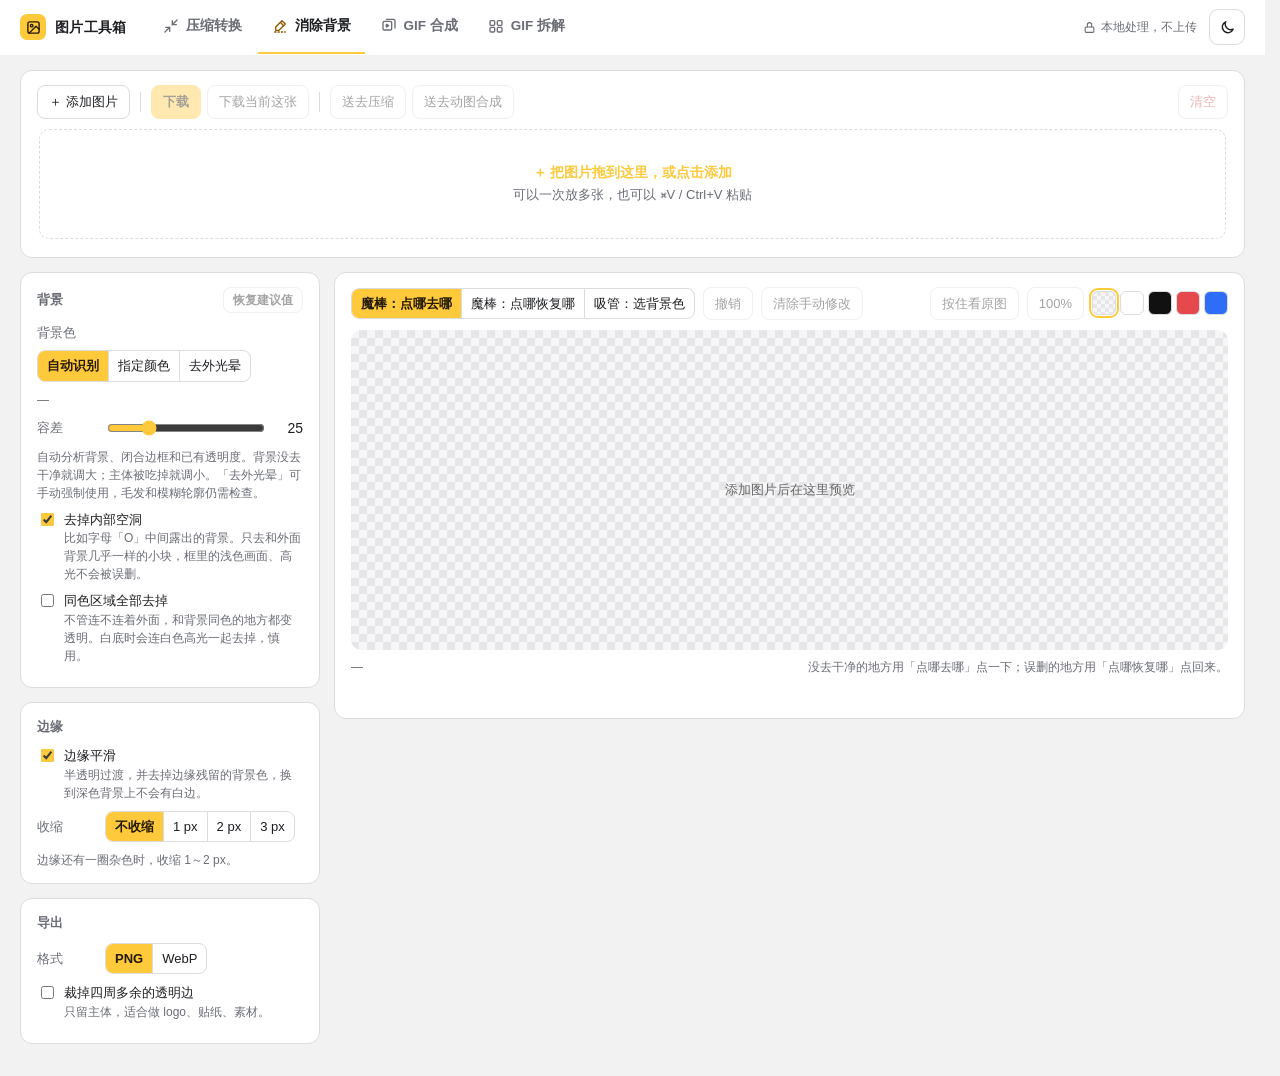
<file: public/remove-bg/index.html>
<!doctype html>
<html lang="zh-CN">
<head>
<meta charset="utf-8">
<meta name="viewport" content="width=device-width, initial-scale=1">
<title>去背景</title>
<link rel="stylesheet" href="../assets/site.css">
<script src="../assets/site.js"></script>
<style>
:root{
  --bg:#1c1d20; --panel:#242529; --line:#36383e; --text:#ededef; --muted:#9a9ba3;
  --accent:#ffc93c; --accent-soft:#3a321c; --warn:#ffd36b; --danger:#f07272; --chk1:#2b2c30; --chk2:#232427;
}
:root[data-theme="light"]{
  --bg:#f2f2f3; --panel:#ffffff; --line:#dcdce0; --text:#1d1e21; --muted:#6b6d75; --accent:#ffc93c; --accent-soft:#fff3cf; --ok:#1f9d62; --warn:#9a6a00; --danger:#d64545; --chk1:#e6e6e9; --chk2:#f6f6f7;
}
*{box-sizing:border-box}
body{margin:0;background:var(--bg);color:var(--text);font:14px/1.5 -apple-system,BlinkMacSystemFont,"Segoe UI","PingFang SC","Microsoft YaHei",sans-serif}
.wrap{max-width:1440px;margin:0 auto;padding:0 20px 32px}
@media (max-width:720px){.wrap{padding:0 20px 24px}}
.card{background:var(--panel);border:1px solid var(--line);border-radius:12px;padding:14px 16px}
.card h2{font-size:13px;font-weight:600;margin:0 0 10px;color:var(--muted)}
.card+.card{margin-top:14px}
.hidden{display:none!important}

/* 工具栏 */
.toolbar{display:flex;align-items:center;gap:6px;flex-wrap:wrap}
.tb{border:1px solid var(--line);background:var(--panel);color:var(--text);border-radius:8px;padding:6px 11px;font:inherit;font-size:13px;cursor:pointer;white-space:nowrap}
.tb:hover:not(:disabled){border-color:var(--muted)}
.tb:disabled{opacity:.4;cursor:not-allowed}
.tb.primary{background:var(--accent);border-color:var(--accent);color:#231a00;font-weight:600}
.tb.danger{color:var(--danger)}
.sep{width:1px;height:20px;background:var(--line);margin:0 4px}

/* 图片列表 */
.strip{display:flex;gap:8px;overflow-x:auto;padding:10px 2px 4px;min-height:40px}
.strip .emptyHint{flex:1;min-height:110px;display:flex;flex-direction:column;align-items:center;justify-content:center;color:var(--muted);font-size:13px;cursor:pointer;gap:2px;border:1px dashed var(--line);border-radius:10px}
.strip .emptyHint b{color:var(--accent);font-size:14px}
.strip.over .emptyHint,.strip.over{background:var(--accent-soft)}
.it{flex:none;width:118px;border:1px solid var(--line);border-radius:8px;overflow:hidden;cursor:pointer;position:relative;background:var(--panel)}
.it.cur{border-color:var(--accent);box-shadow:0 0 0 1px var(--accent)}
.it .th{height:74px;display:flex;align-items:center;justify-content:center;background:repeating-conic-gradient(var(--chk1) 0 25%,var(--chk2) 0 50%) 0 0/10px 10px}
.it .th canvas{max-width:100%;max-height:100%;display:block}
.it .nm{font-size:11px;padding:4px 6px 0;white-space:nowrap;overflow:hidden;text-overflow:ellipsis;font-weight:600}
.it .st{font-size:10.5px;padding:0 6px 5px;color:var(--muted)}
.it .x{position:absolute;top:3px;right:3px;width:18px;height:18px;border-radius:5px;border:0;background:rgba(0,0,0,.6);color:#fff;font-size:12px;line-height:18px;padding:0;cursor:pointer;display:none}
.it:hover .x{display:block}

/* 两栏 */
.cols{display:grid;grid-template-columns:300px 1fr;gap:14px;margin-top:14px;align-items:start}
@media (max-width:820px){.cols{grid-template-columns:1fr}}
.row{display:flex;align-items:center;gap:8px;flex-wrap:wrap;margin:9px 0}
.row>.lbl{width:60px;color:var(--muted);font-size:13px;flex:none}
.seg{display:inline-flex;border:1px solid var(--line);border-radius:8px;overflow:hidden}
.seg button{border:0;background:transparent;color:var(--text);padding:5px 9px;font:inherit;font-size:13px;cursor:pointer}
.seg button+button{border-left:1px solid var(--line)}
.seg button.on{background:var(--accent);color:#231a00;font-weight:600}
input[type=range]{flex:1;min-width:90px;accent-color:var(--accent)}
input[type=color]{width:34px;height:28px;border:1px solid var(--line);border-radius:7px;background:var(--bg);padding:2px}
select{background:var(--bg);color:var(--text);border:1px solid var(--line);border-radius:7px;padding:5px 8px;font:inherit;font-size:13px}
.chk{display:flex;align-items:flex-start;gap:7px;font-size:13px;margin:8px 0;cursor:pointer}
.chk input{accent-color:var(--accent);margin-top:3px}
.chk small{display:block;color:var(--muted);font-size:12px}
.hint{color:var(--muted);font-size:12px;margin:2px 0 0}
.swatch{display:inline-block;width:16px;height:16px;border-radius:4px;border:1px solid var(--line);vertical-align:-3px;margin-right:4px}
.val{width:28px;text-align:right;font-variant-numeric:tabular-nums}

/* 预览 */
.pvTools{display:flex;align-items:center;gap:8px;flex-wrap:wrap;margin-bottom:10px}
.pvTools .grow{flex:1}
.bgs{display:inline-flex;gap:4px}
.bgs button{width:24px;height:24px;border-radius:6px;border:1px solid var(--line);cursor:pointer;padding:0}
.bgs button.on{outline:2px solid var(--accent);outline-offset:1px}
.bgs .b-chk{background:repeating-conic-gradient(var(--chk1) 0 25%,var(--chk2) 0 50%) 0 0/8px 8px}
.stage{position:relative;border-radius:10px;overflow:auto;min-height:320px;max-height:calc(100vh - 230px);display:flex;align-items:center;justify-content:center;padding:14px}
.stage.b-chk{background:repeating-conic-gradient(var(--chk1) 0 25%,var(--chk2) 0 50%) 0 0/16px 16px}
.stage canvas{display:block;max-width:100%;max-height:calc(100vh - 260px);image-rendering:auto}
.stage.zoom canvas{max-width:none;max-height:none}
.stage.zoom{align-items:flex-start;justify-content:flex-start}
.stage .empty{color:#666;font-size:13px}
.stage.cursor-wand canvas{cursor:crosshair}
.stage.cursor-pick canvas{cursor:copy}
.pvBar{display:flex;justify-content:space-between;gap:8px;flex-wrap:wrap;color:var(--muted);font-size:12px;margin-top:8px}
.status{color:var(--muted);font-size:13px;margin-top:8px;min-height:20px}
</style>
</head>
<body>
<div class="wrap">
<header class="appbar" data-active="bg"></header><script>Site.mountNav()</script>

<div class="card">
  <div class="toolbar">
    <button class="tb" id="tbAdd">＋ 添加图片</button>
    <span class="sep"></span>
    <button class="tb primary" id="tbZip" disabled>全部下载（ZIP）</button>
    <button class="tb" id="tbOne" disabled>下载当前这张</button>
    <span class="sep"></span>
    <button class="tb" id="tbToCompress" disabled>送去压缩</button>
    <button class="tb" id="tbToGif" disabled>送去动图合成</button>
    <button class="tb danger" id="tbClear" style="margin-left:auto" disabled>清空</button>
  </div>
  <div class="strip" id="strip"></div>
  <input type="file" id="picker" accept="image/*" multiple hidden>
</div>

<div class="cols">
  <section>
    <div class="card">
      <h2 style="display:flex;justify-content:space-between;align-items:center">背景 <button class="tb" id="resetP" style="padding:3px 9px;font-size:12px" title="所有设置回到建议值" disabled>恢复建议值</button></h2>
      <div class="row"><span class="lbl">背景色</span>
        <div class="seg" id="modeSeg"><button data-v="auto" class="on">自动识别</button><button data-v="color">指定颜色</button><button data-v="glow">去外光晕</button></div>
        <input type="color" id="bgColor" value="#ffffff" class="hidden">
      </div>
      <p class="hint" id="detected">—</p>
      <div class="row"><span class="lbl">容差</span>
        <input type="range" id="tol" min="1" max="100" value="25"><span class="val" id="tolV">25</span>
      </div>
      <p class="hint">自动分析背景、闭合边框和已有透明度。背景没去干净就调大；主体被吃掉就调小。「去外光晕」可手动强制使用，毛发和模糊轮廓仍需检查。</p>
      <label class="chk"><input type="checkbox" id="holes" checked><span>去掉内部空洞<small>比如字母「O」中间露出的背景。只去和外面背景几乎一样的小块，框里的浅色画面、高光不会被误删。</small></span></label>
      <label class="chk"><input type="checkbox" id="global"><span>同色区域全部去掉<small>不管连不连着外面，和背景同色的地方都变透明。白底时会连白色高光一起去掉，慎用。</small></span></label>
    </div>

    <div class="card">
      <h2>边缘</h2>
      <label class="chk"><input type="checkbox" id="smooth" checked><span>边缘平滑<small>半透明过渡，并去掉边缘残留的背景色，换到深色背景上不会有白边。</small></span></label>
      <div class="row"><span class="lbl">收缩</span>
        <div class="seg" id="shrinkSeg"><button data-v="0" class="on">不收缩</button><button data-v="1">1 px</button><button data-v="2">2 px</button><button data-v="3">3 px</button></div>
      </div>
      <p class="hint">边缘还有一圈杂色时，收缩 1～2 px。</p>
    </div>

    <div class="card">
      <h2>导出</h2>
      <div class="row"><span class="lbl">格式</span>
        <div class="seg" id="fmtSeg"><button data-v="png" class="on">PNG</button><button data-v="webp">WebP</button></div>
      </div>
      <label class="chk"><input type="checkbox" id="trim"><span>裁掉四周多余的透明边<small>只留主体，适合做 logo、贴纸、素材。</small></span></label>
    </div>
  </section>

  <section>
    <div class="card">
      <div class="pvTools">
        <div class="seg" id="toolSeg" title="在预览图上点击">
          <button data-v="remove" class="on">魔棒：点哪去哪</button><button data-v="keep">魔棒：点哪恢复哪</button><button data-v="pick">吸管：选背景色</button>
        </div>
        <button class="tb" id="undo" disabled>撤销</button>
        <button class="tb" id="resetOps" disabled>清除手动修改</button>
        <span class="grow"></span>
        <button class="tb" id="holdOrig" disabled>按住看原图</button>
        <button class="tb" id="zoomBtn" disabled>100%</button>
        <div class="bgs" id="bgs" title="预览背景">
          <button data-v="b-chk" class="b-chk on"></button><button data-v="#ffffff" style="background:#fff"></button><button data-v="#111111" style="background:#111"></button><button data-v="#e5484d" style="background:#e5484d"></button><button data-v="#2f6df6" style="background:#2f6df6"></button>
        </div>
      </div>
      <div class="stage b-chk" id="stage"><div class="empty" id="stageEmpty">添加图片后在这里预览</div><canvas id="pv" class="hidden"></canvas></div>
      <div class="pvBar"><span id="pvInfo">—</span><span id="pvTip">没去干净的地方用「点哪去哪」点一下；误删的地方用「点哪恢复哪」点回来。</span></div>
      <div class="status" id="status"></div>
    </div>
  </section>
</div>
</div>

<script>
/* ============================== 设置 ============================== */
const $ = id => document.getElementById(id);
// 建议值：每次打开都从这里开始，不记住上次的调整
const DEFAULTS = {mode:'auto', bgColor:'#ffffff', tol:25, holes:true, global:false, smooth:true, shrink:0, fmt:'png', trim:false};
const P = {...DEFAULTS};
const save = ()=>{};
try{ localStorage.removeItem('rmbg.v1'); }catch(e){}

let items = [], cur = null, uid = 0, tool = 'remove', zoom = false, backdrop = 'b-chk', showOrig = false;

/* ============================== 去背景算法 ============================== */
const hexRgb = h => [parseInt(h.slice(1,3),16), parseInt(h.slice(3,5),16), parseInt(h.slice(5,7),16)];
const rgbHex = c => '#'+c.map(v=>Math.round(v).toString(16).padStart(2,'0')).join('');

function sourceData(it){
  const c = document.createElement('canvas'); c.width = it.W; c.height = it.H;
  const x = c.getContext('2d', {willReadFrequently:true}); x.drawImage(it.img, 0, 0);
  return x.getImageData(0, 0, it.W, it.H);
}
// 用真实颜色簇取代逐通道中位数，避免多色边界拼出不存在的背景色。
function backgroundProfile(d,W,H){
  const samples=[], bins=new Map(); let transparent=0, borderTotal=0;
  const add=i=>{const p=i*4; borderTotal++; if(d[p+3]<250) transparent++;
    if(d[p+3]<250) return;
    const c=[d[p],d[p+1],d[p+2]], key=c.map(v=>v>>5).join(',');
    samples.push(c); bins.set(key,(bins.get(key)||0)+1);
  };
  for(let x=0;x<W;x++){add(x);if(H>1)add((H-1)*W+x);}
  for(let y=1;y<H-1;y++){add(y*W);if(W>1)add(y*W+W-1);}
  if(!samples.length)return {color:[255,255,255],palette:[],spread:0,alphaBorder:transparent/Math.max(1,borderTotal)};
  const ranked=[...bins].sort((a,b)=>b[1]-a[1]);
  const distance=(a,b)=>Math.hypot(a[0]-b[0],a[1]-b[1],a[2]-b[2]);
  const median=a=>{a.sort((a,b)=>a-b);return a[a.length>>1];};
  const palette=[];
  for(const [key,count] of ranked){
    if(palette.length>=4 || (palette.length && count<samples.length*.08))break;
    const center=key.split(',').map(v=>Number(v)*32+16);
    const group=samples.filter(c=>distance(c,center)<48);
    const color=[0,1,2].map(k=>median(group.map(c=>c[k])));
    if(!palette.some(c=>distance(c,color)<32))palette.push(color);
  }
  const color=palette[0], deviations=samples.map(c=>distance(c,color)).sort((a,b)=>a-b);
  return {color,palette,spread:deviations[Math.floor(deviations.length*.9)],alphaBorder:transparent/Math.max(1,borderTotal)};
}
function borderColor(d,W,H){return backgroundProfile(d,W,H).color;}

// 已有显著透明边界的 PNG，自动模式保留原 alpha，不重复抠掉白毛和发光。
function existingTransparency(d,W,H,profile){
  if(profile.alphaBorder<.1)return false;
  let count=0;for(let i=3;i<d.length;i+=4)if(d[i]<250)count++;
  return count>=Math.max(1,W*H*.005);
}

// 自动去光只接受一个占主体地位、远离画布边界的闭合区域。
// 还要确认外围平缓且比颜色法多删掉明显的渐变；不确定就回退。
function confidentGlow(d,W,H,candidate,ordinary,profile){
  const N=W*H; if(profile.spread<32)return false;
  let kept=0,extra=0,rough=0,pairs=0;
  const step=Math.max(1,Math.floor(N/30000));
  for(let i=0;i<N;i++){
    if(!candidate[i]){kept++;const x=i%W;if(x===0||x===W-1||i<W||i>=N-W)return false;}
    if(candidate[i]&&!ordinary[i])extra++;
    if(i%step===0 && candidate[i] && i%W<W-1 && candidate[i+1]){
      const p=i*4,q=p+4; pairs++;
      if(Math.hypot(d[p]-d[q],d[p+1]-d[q+1],d[p+2]-d[q+2])>18)rough++;
    }
  }
  if(kept<N*.18||kept>N*.92||extra<N*.025||!pairs||rough/pairs>.04)return false;
  const seen=new Uint8Array(N),q=new Int32Array(N);let largest=0;
  for(let s=0;s<N;s++)if(!candidate[s]&&!seen[s]){
    let head=0,tail=0;q[tail++]=s;seen[s]=1;
    const add=i=>{if(!candidate[i]&&!seen[i]){seen[i]=1;q[tail++]=i;}};
    while(head<tail){const i=q[head++],x=i%W;if(x)add(i-1);if(x<W-1)add(i+1);if(i>=W)add(i-W);if(i<N-W)add(i+W);}
    largest=Math.max(largest,tail);
  }
  return largest>=kept*.94;
}

// 外光晕模式：多尺度颜色梯度形成屏障，再从画布边界填充。
// 不限制背景的累计色差，所以黑底到黄色光晕的缓慢变化仍可去掉。
function glowBackground(d, W, H, tolerance){
  const N=W*H, edge=new Uint8Array(N), bg=new Uint8Array(N);
  const radius=Math.max(2, Math.min(6, Math.round(Math.min(W,H)/350)));
  const threshold=16+tolerance*0.45;
  const delta=(a,b)=>Math.hypot(d[a]-d[b],d[a+1]-d[b+1],d[a+2]-d[b+2]);
  for(let y=0;y<H;y++) for(let x=0;x<W;x++){
    const i=y*W+x, p=i*4;
    if(d[p+3]<20) continue;
    const l=(y*W+Math.max(0,x-radius))*4, r=(y*W+Math.min(W-1,x+radius))*4;
    const u=(Math.max(0,y-radius)*W+x)*4, v=(Math.min(H-1,y+radius)*W+x)*4;
    if(Math.max(delta(l,r),delta(u,v))>threshold) edge[i]=1;
  }
  const q=new Int32Array(N); let head=0, tail=0;
  const seed=i=>{if(!bg[i] && (!edge[i] || d[i*4+3]<20)){bg[i]=1;q[tail++]=i;}};
  for(let x=0;x<W;x++){seed(x);seed((H-1)*W+x);}
  for(let y=0;y<H;y++){seed(y*W);seed(y*W+W-1);}
  while(head<tail){const i=q[head++],x=i%W;
    if(x) seed(i-1); if(x<W-1) seed(i+1);
    if(i>=W) seed(i-W); if(i<N-W) seed(i+W);
  }
  // 梯度屏障位于轮廓两侧，向内回收半个检测窗口，减少残余光圈。
  // 用独立标记保证每轮仅推进一个像素。
  for(let k=0;k<radius;k++){
    let count=0;
    for(let i=0;i<N;i++) if(!bg[i]){const x=i%W;
      if((x&&bg[i-1])||(x<W-1&&bg[i+1])||(i>=W&&bg[i-W])||(i<N-W&&bg[i+W])) q[count++]=i;
    }
    for(let j=0;j<count;j++) bg[q[j]]=1;
  }
  return bg;
}

function removeBg(it){
  const W = it.W, H = it.H, N = W*H;
  const src = sourceData(it), d = src.data;
  const T = P.tol, stepT = 3 + T*0.4, distT = 20 + T*2;
  const profile=backgroundProfile(d,W,H);
  const preserveAlpha=P.mode==='auto' && existingTransparency(d,W,H,profile);
  const dom = P.mode === 'color' ? hexRgb(P.bgColor) : profile.color;
  it.detected = dom;
  const dist = (o, c)=>{ const dr=d[o]-c[0], dg=d[o+1]-c[1], db=d[o+2]-c[2]; return Math.sqrt(dr*dr+dg*dg+db*db); };
  let useGlow=P.mode==='glow';
  let bg = useGlow ? glowBackground(d,W,H,T) : new Uint8Array(N), q = new Int32Array(N);

  // 1. 从四条边往里找背景。每个背景像素记着一个「参考色」，参考色每走一个像素最多变 1.5，
  //    所以很缓慢的渐变能一路走过去；而主体边缘几个像素内颜色就变很多，会被挡住（即使边缘是模糊的）。
  const rr = new Float32Array(N), rg = new Float32Array(N), rb = new Float32Array(N);
  const K = 1.5, seedOf = new Int32Array(N);
  const similar = (a, b)=>{               // 像素 a 已是背景，b 能不能算背景
    const ob = b*4;
    const oa=a*4;
    if(Math.hypot(d[ob]-d[oa],d[ob+1]-d[oa+1],d[ob+2]-d[oa+2])>24+T*.65 && d[oa+3]>=250 && d[ob+3]>=250)return false;
    if(d[ob+3] < 20){ rr[b]=rr[a]; rg[b]=rg[a]; rb[b]=rb[a]; seedOf[b]=seedOf[a]; return true; }
    const dr = d[ob]-rr[a], dg = d[ob+1]-rg[a], db = d[ob+2]-rb[a];
    if(dr*dr+dg*dg+db*db >= distT*distT) return false;
    const nr = rr[a] + Math.max(-K, Math.min(K, dr)), ng = rg[a] + Math.max(-K, Math.min(K, dg)), nb = rb[a] + Math.max(-K, Math.min(K, db));
    // 参考色离出发点的颜色最多偏移一个容差，防止顺着主体内部的渐变一直走进去
    const so = seedOf[a]*4, er = nr-d[so], eg = ng-d[so+1], eb = nb-d[so+2];
    if(d[so+3] >= 20 && er*er+eg*eg+eb*eb > distT*distT) return false;
    rr[b] = nr; rg[b] = ng; rb[b] = nb; seedOf[b] = seedOf[a];
    return true;
  };
  let qh=0, qt=0;
  const seed = i=>{ if(bg[i]) return; const o=i*4;
    if(d[o+3] < 20){ bg[i]=1; rr[i]=dom[0]; rg[i]=dom[1]; rb[i]=dom[2]; seedOf[i]=i; q[qt++]=i; }
    else if((P.mode==='auto' ? profile.palette.some(c=>dist(o,c)<Math.min(distT,48)) : dist(o,dom)<distT)){ bg[i]=1; rr[i]=d[o]; rg[i]=d[o+1]; rb[i]=d[o+2]; seedOf[i]=i; q[qt++]=i; } };
  if(!useGlow && !preserveAlpha) {
  for(let x=0;x<W;x++){ seed(x); seed((H-1)*W+x); }
  for(let y=0;y<H;y++){ seed(y*W); seed(y*W+W-1); }
  const flood = (mask, cond)=>{
    while(qh < qt){
      const i = q[qh++], x = i % W;
      if(x>0   && !mask[i-1] && cond(i,i-1)){ mask[i-1]=1; q[qt++]=i-1; }
      if(x<W-1 && !mask[i+1] && cond(i,i+1)){ mask[i+1]=1; q[qt++]=i+1; }
      if(i>=W  && !mask[i-W] && cond(i,i-W)){ mask[i-W]=1; q[qt++]=i-W; }
      if(i<N-W && !mask[i+W] && cond(i,i+W)){ mask[i+W]=1; q[qt++]=i+W; }
    }
  };
  flood(bg, similar);
  }

  if(P.mode==='auto' && !preserveAlpha && !P.global){
    const candidate=glowBackground(d,W,H,T);
    if(confidentGlow(d,W,H,candidate,bg,profile)){bg=candidate;useGlow=true;}
  }
  it.strategy=preserveAlpha?'保留原透明度':useGlow?'闭合轮廓 · 去外光晕':'背景颜色 · 连通区域';

  // 2. 内部空洞 / 同色区域
  if(P.global && !useGlow && !preserveAlpha){
    for(let i=0;i<N;i++) if(!bg[i] && (d[i*4+3] < 20 || dist(i*4, dom) < distT)) bg[i]=1;
  }else if(P.holes && !useGlow && !preserveAlpha) fillHoles(d, W, H, bg, dom, distT, dist, q);

  // 3. 手动修改（魔棒）
  for(const op of it.ops) wand(d, W, H, bg, op, stepT, distT, dist, q);

  // 4. 收缩边缘
  for(let s=0; s<P.shrink; s++){
    const grow = [];
    for(let i=0;i<N;i++){ if(bg[i]) continue; const x=i%W;
      if((x>0&&bg[i-1])||(x<W-1&&bg[i+1])||(i>=W&&bg[i-W])||(i<N-W&&bg[i+W])) grow.push(i); }
    for(const i of grow) bg[i]=1;
  }

  // 5. 输出：背景透明；靠近背景的边缘按颜色差做半透明，并扣掉混进去的背景色
  const out = new ImageData(W, H), o = out.data;
  let kept = 0;
  for(let y=0;y<H;y++) for(let x=0;x<W;x++){
    const i = y*W+x, p = i*4;
    if(bg[i]) continue;
    kept++;
    let a = 1, R=d[p], G=d[p+1], B=d[p+2];
    if(P.smooth && useGlow && !preserveAlpha){
      // 只柔化一像素轮廓，不按背景色重算透明度，避免金边被去色。
      let outside=0, total=0;
      for(let dy=-1;dy<=1;dy++) for(let dx=-1;dx<=1;dx++){
        const xx=x+dx, yy=y+dy;
        if(xx>=0&&xx<W&&yy>=0&&yy<H){total++;if(bg[yy*W+xx]) outside++;}
      }
      a=1-outside/total*0.5;
    }
    if(P.smooth && !useGlow && !preserveAlpha){
      let n=0, sr=0, sg=0, sb=0;
      for(let dy=-2; dy<=2; dy++){ const yy=y+dy; if(yy<0||yy>=H) continue;
        for(let dx=-2; dx<=2; dx++){ const xx=x+dx; if(xx<0||xx>=W) continue; const j=yy*W+xx;
          if(bg[j]){ const pj=j*4; if(d[pj+3]<250)continue; sr+=d[pj]; sg+=d[pj+1]; sb+=d[pj+2]; n++; } } }
      if(n){
        const ref = [sr/n, sg/n, sb/n];
        // 混色方程 C=aF+(1-a)B：用 RGB 有效范围约束透明度。
        // 低对比轮廓缺乏可靠信息时保守保留，不把白衣直接擦穿。
        const colors=[R,G,B];let bound=0;
        for(let k=0;k<3;k++){
          const c=colors[k],b=ref[k];
          bound=Math.max(bound,c>=b?(c-b)/Math.max(1,255-b):(b-c)/Math.max(1,b));
        }
        a=Math.max(...colors.map((c,k)=>Math.abs(c-ref[k])))<35 ? 1 : Math.max(.65,Math.min(1,bound));
        if(d[p+3]<250)a=1;
        if(a > 0.02 && a < 1){ R=(R-ref[0]*(1-a))/a; G=(G-ref[1]*(1-a))/a; B=(B-ref[2]*(1-a))/a; }
      }
    }
    o[p]=R; o[p+1]=G; o[p+2]=B; o[p+3]=Math.round(a*d[p+3]);
  }
  it.ratio = 1 - kept/N;
  it.out = out;
  // 裁边
  let bx0=0, by0=0, bx1=W-1, by1=H-1;
  if(P.trim){
    bx0=W; by0=H; bx1=-1; by1=-1;
    for(let y=0;y<H;y++) for(let x=0;x<W;x++) if(o[(y*W+x)*4+3] > 8){ if(x<bx0)bx0=x; if(x>bx1)bx1=x; if(y<by0)by0=y; if(y>by1)by1=y; }
    if(bx1 < 0){ bx0=0; by0=0; bx1=W-1; by1=H-1; }
  }
  const c = document.createElement('canvas'); c.width = bx1-bx0+1; c.height = by1-by0+1;
  c.getContext('2d').putImageData(out, -bx0, -by0);
  it.canvas = c; it.trimOff = [bx0, by0]; it.dirty = false; it.blob = null;
}

// 被主体包住、和背景同色的区域：只有和外面的真背景「几乎一模一样」、面积不大、
// 并且周围是主体描边颜色的，才当成透出来的背景（比如字母「O」的中间）。
// 带框的海报/横幅里，框内的浅色画面只是「接近」背景色、而且面积很大，不能删。
function fillHoles(d, W, H, bg, dom, distT, dist, q){
  const N = W*H;
  const med = a=>{ a.sort((p,q)=>p-q); return a[a.length>>1]; };
  // 外面真背景的颜色和「有多干净」：取已确定的背景像素，算中位色和 95% 的离散程度
  const br=[], bgc=[], bb=[], step0 = Math.max(1, Math.floor(N/60000));
  for(let i=0;i<N;i+=step0){ if(!bg[i] || d[i*4+3] < 20) continue; const p=i*4; br.push(d[p]); bgc.push(d[p+1]); bb.push(d[p+2]); }
  if(br.length < 50) return;
  const bgMean = [med(br.slice()), med(bgc.slice()), med(bb.slice())];
  const spread = [];
  for(let k=0;k<br.length;k++){ const dr=br[k]-bgMean[0], dg=bgc[k]-bgMean[1], db=bb[k]-bgMean[2]; spread.push(Math.sqrt(dr*dr+dg*dg+db*db)); }
  spread.sort((p,q)=>p-q);
  const p95 = spread[Math.floor(spread.length*0.95)];
  const tight = Math.min(distT, Math.max(14, p95 + 10));   // 像素要和真背景这么接近才算
  const dBg = o=>{ const dr=d[o]-bgMean[0], dg=d[o+1]-bgMean[1], db=d[o+2]-bgMean[2]; return Math.sqrt(dr*dr+dg*dg+db*db); };
  // 主体最外圈的颜色：紧贴背景、往里 1～2 像素的像素
  const sr=[], sg=[], sb=[];
  const dirs = [1,-1,W,-W];
  for(let i=0;i<N && sr.length<40000;i+=1){
    if(bg[i]) continue;
    for(const dd of dirs){
      const a = i+dd, b = i+3*dd;
      if(b<0||b>=N||Math.abs((b%W)-(i%W))>3) continue;
      if(!bg[a] && bg[b]){ const p=i*4; sr.push(d[p]); sg.push(d[p+1]); sb.push(d[p+2]); break; }
    }
  }
  if(!sr.length) return;
  const outline = [med(sr), med(sg), med(sb)];
  const cand = new Uint8Array(N);
  for(let i=0;i<N;i++) if(!bg[i] && d[i*4+3]>=20 && dBg(i*4) < tight) cand[i]=1;
  const seen = new Uint8Array(N), minSize = Math.max(4, Math.round(N*0.000005));
  const maxSize = Math.round(N*0.025);                       // 大块浅色区域保守保留，避免把牌子内部当成空洞
  for(let s=0;s<N;s++){
    if(!cand[s] || seen[s]) continue;
    let qh=0, qt=0; q[qt++]=s; seen[s]=1;
    while(qh<qt){ const i=q[qh++], x=i%W;
      if(x>0&&cand[i-1]&&!seen[i-1]){seen[i-1]=1;q[qt++]=i-1;}
      if(x<W-1&&cand[i+1]&&!seen[i+1]){seen[i+1]=1;q[qt++]=i+1;}
      if(i>=W&&cand[i-W]&&!seen[i-W]){seen[i-W]=1;q[qt++]=i-W;}
      if(i<N-W&&cand[i+W]&&!seen[i+W]){seen[i+W]=1;q[qt++]=i+W;} }
    if(qt < minSize || qt > maxSize) continue;
    // 整块的平均色也要和真背景几乎一样（浅色渐变、发光不算）
    let mr=0, mg=0, mb=0; const st = Math.max(1, Math.floor(qt/4000)); let mn=0;
    for(let k=0;k<qt;k+=st){ const p=q[k]*4; mr+=d[p]; mg+=d[p+1]; mb+=d[p+2]; mn++; }
    const er=mr/mn-bgMean[0], eg=mg/mn-bgMean[1], eb=mb/mn-bgMean[2];
    if(Math.sqrt(er*er+eg*eg+eb*eb) > Math.max(8, p95 + 4)) continue;
    let boundary=0,strong=0;
    for(let k=0;k<qt;k+=st){const i=q[k],x=i%W;
      for(const j of [x?i-1:-1,x<W-1?i+1:-1,i>=W?i-W:-1,i<N-W?i+W:-1]){
        if(j<0||cand[j]||bg[j])continue;boundary++;
        if(dBg(j*4)>Math.max(45,tight*2))strong++;
      }
    }
    if(!boundary||strong/boundary<.85)continue;
    // 这块区域外面一圈的平均颜色
    let n=0, r=0, g=0, b=0;
    for(let k=0;k<qt;k+=st){ const i=q[k], x=i%W;
      for(const [dx,dy] of [[4,0],[-4,0],[0,4],[0,-4]]){ const xx=x+dx, yy=(i-x)/W+dy;
        if(xx<0||xx>=W||yy<0||yy>=H) continue; const j=yy*W+xx;
        if(cand[j]||bg[j]) continue; const p=j*4; r+=d[p]; g+=d[p+1]; b+=d[p+2]; n++; } }
    if(!n) continue;
    const dr=r/n-outline[0], dg=g/n-outline[1], db=b/n-outline[2];
    if(Math.sqrt(dr*dr+dg*dg+db*db) < 90) for(let k=0;k<qt;k++) bg[q[k]]=1;
  }
}
// 魔棒：从点击的位置开始，把相连的相近颜色整块去掉或恢复
function wand(d, W, H, bg, op, stepT, distT, dist, q){
  const N = W*H, s = op.y*W+op.x; if(s<0||s>=N) return;
  const c = [d[s*4], d[s*4+1], d[s*4+2]], ca = d[s*4+3];
  const reg = new Uint8Array(N); let qh=0, qt=0; q[qt++]=s; reg[s]=1;
  const ok = (a,b)=>{ const oa=a*4, ob=b*4;
    if(ca < 20) return d[ob+3] < 20;
    if(d[ob+3] < 20) return false;
    return Math.abs(d[oa]-d[ob])<stepT && Math.abs(d[oa+1]-d[ob+1])<stepT && Math.abs(d[oa+2]-d[ob+2])<stepT && dist(ob,c) < distT*1.5; };
  while(qh<qt){ const i=q[qh++], x=i%W;
    if(x>0&&!reg[i-1]&&ok(i,i-1)){reg[i-1]=1;q[qt++]=i-1;}
    if(x<W-1&&!reg[i+1]&&ok(i,i+1)){reg[i+1]=1;q[qt++]=i+1;}
    if(i>=W&&!reg[i-W]&&ok(i,i-W)){reg[i-W]=1;q[qt++]=i-W;}
    if(i<N-W&&!reg[i+W]&&ok(i,i+W)){reg[i+W]=1;q[qt++]=i+W;} }
  const v = op.mode === 'remove' ? 1 : 0;
  for(let k=0;k<qt;k++) bg[q[k]] = v;
}

/* ============================== 图片列表 ============================== */
async function addFiles(files){
  const imgs = files.filter(f=>f.type.startsWith('image/'));
  if(files.length && !imgs.length){ setStatus('只能添加图片文件', true); return; }
  let n = 0;
  for(const f of imgs){
    setStatus(`正在读取 ${++n}/${imgs.length}…`);
    try{
      const url = URL.createObjectURL(f), img = new Image(); img.src = url; await img.decode();
      const it = {id:++uid, name:f.name||'粘贴的图片', img, url, W:img.naturalWidth, H:img.naturalHeight, ops:[], dirty:true};
      it.thumb = document.createElement('canvas');
      items.push(it);
    }catch(e){ setStatus('读取失败：'+f.name, true); }
  }
  setStatus('');
  if(!cur && items.length) cur = items[0];
  else if(imgs.length && items.length) cur = items[items.length - imgs.length] || cur;
  renderStrip(); refresh();
}
function renderStrip(){
  const s = $('strip'); s.innerHTML = '';
  if(!items.length){
    const h = document.createElement('div'); h.className = 'emptyHint';
    h.innerHTML = '<b>＋ 把图片拖到这里，或点击添加</b><span>可以一次放多张，也可以 ⌘V / Ctrl+V 粘贴</span>';
    h.onclick = ()=>$('picker').click(); s.appendChild(h);
  }
  items.forEach(it=>{
    const t = document.createElement('div'); t.className = 'it'+(it===cur?' cur':'');
    t.innerHTML = `<div class="th"></div><div class="nm" title="${esc(it.name)}">${esc(it.name)}</div><div class="st">${it.W}×${it.H}${it.dirty?' · 待处理':' · 背景 '+Math.round(it.ratio*100)+'%'}</div><button class="x" title="移除">×</button>`;
    t.querySelector('.th').appendChild(it.thumb);
    t.onclick = e=>{ if(e.target.closest('.x')) return; cur = it; renderStrip(); refresh(); };
    t.querySelector('.x').onclick = ()=>{ items = items.filter(x=>x!==it); URL.revokeObjectURL(it.url); if(cur===it) cur = items[0]||null; renderStrip(); refresh(); };
    s.appendChild(t);
  });
  const n = items.length;
  ['tbZip','tbToCompress','tbToGif','tbClear'].forEach(id=>$(id).disabled = !n);
  $('tbOne').disabled = !cur;
  $('tbZip').textContent = n > 1 ? `全部下载 ${n} 张（ZIP）` : '下载';
}
function drawThumb(it){
  const src = it.dirty ? it.img : it.canvas, w = src.width||it.W, h = src.height||it.H;
  const s = Math.min(1, 220/Math.max(w,h));
  it.thumb.width = Math.max(1,Math.round(w*s)); it.thumb.height = Math.max(1,Math.round(h*s));
  const x = it.thumb.getContext('2d'); x.clearRect(0,0,it.thumb.width,it.thumb.height); x.drawImage(src,0,0,it.thumb.width,it.thumb.height);
}
const esc = s=>s.replace(/[&<>"]/g,c=>({'&':'&amp;','<':'&lt;','>':'&gt;','"':'&quot;'}[c]));

/* ============================== 处理与预览 ============================== */
let bgToken = 0;
function ensure(it){ if(it.dirty){ removeBg(it); drawThumb(it); } return it; }
function refresh(){
  const my = ++bgToken;
  if(cur){ ensure(cur); }
  drawPreview(); renderStrip(); updateTools();
  // 其余图片在后台逐张处理，缩略图随之更新
  const rest = items.filter(it=>it.dirty);
  (function next(){
    if(my !== bgToken) return;
    const it = rest.shift(); if(!it) { renderStrip(); return; }
    if(it.dirty){ removeBg(it); drawThumb(it); }
    setTimeout(next, 0);
  })();
}
function markAll(){ items.forEach(it=>{ it.dirty = true; }); refresh(); }
function drawPreview(){
  const pv = $('pv');
  $('stageEmpty').classList.toggle('hidden', !!cur); pv.classList.toggle('hidden', !cur);
  if(!cur){ $('pvInfo').textContent = '—'; $('detected').textContent = '—'; return; }
  const src = showOrig ? cur.img : cur.canvas;
  pv.width = showOrig ? cur.W : cur.canvas.width; pv.height = showOrig ? cur.H : cur.canvas.height;
  const x = pv.getContext('2d'); x.clearRect(0,0,pv.width,pv.height); x.drawImage(src,0,0);
  $('pvInfo').textContent = `${cur.name} · ${pv.width} × ${pv.height} px${showOrig?' · 原图':''} · 去掉了 ${Math.round(cur.ratio*100)}% 的像素${cur.ops.length?` · 手动修改 ${cur.ops.length} 处`:''}`;
  const c = cur.detected;
  $('detected').innerHTML = c ? `<span class="swatch" style="background:${rgbHex(c)}"></span>${cur.strategy||'背景色'} ${rgbHex(c).toUpperCase()}` : '—';
}
function updateTools(){
  $('undo').disabled = !cur || !cur.ops.length; $('resetOps').disabled = !cur || !cur.ops.length;
  $('holdOrig').disabled = !cur; $('zoomBtn').disabled = !cur;
  $('stage').classList.toggle('cursor-wand', tool!=='pick'); $('stage').classList.toggle('cursor-pick', tool==='pick');
}

// 点击预览图
$('pv').addEventListener('click', e=>{
  if(!cur || showOrig) return;
  const r = $('pv').getBoundingClientRect();
  let x = Math.floor((e.clientX - r.left) * $('pv').width / r.width) + cur.trimOff[0];
  let y = Math.floor((e.clientY - r.top) * $('pv').height / r.height) + cur.trimOff[1];
  x = Math.max(0, Math.min(cur.W-1, x)); y = Math.max(0, Math.min(cur.H-1, y));
  if(tool === 'pick'){
    const c = document.createElement('canvas'); c.width = 1; c.height = 1;
    const cx = c.getContext('2d'); cx.drawImage(cur.img, x, y, 1, 1, 0, 0, 1, 1);
    const p = cx.getImageData(0,0,1,1).data;
    P.mode = 'color'; P.bgColor = rgbHex([p[0],p[1],p[2]]); save(); syncControls();
    setStatus(`已选背景色 ${P.bgColor.toUpperCase()}，所有图片按这个颜色重新处理`);
    markAll(); return;
  }
  cur.ops.push({x, y, mode:tool}); cur.dirty = true; refresh();
});
$('undo').onclick = ()=>{ if(!cur||!cur.ops.length) return; cur.ops.pop(); cur.dirty = true; refresh(); };
$('resetOps').onclick = ()=>{ if(!cur) return; cur.ops = []; cur.dirty = true; refresh(); };
const holdOn = ()=>{ if(!cur) return; showOrig = true; drawPreview(); }, holdOff = ()=>{ if(!showOrig) return; showOrig = false; drawPreview(); };
$('holdOrig').addEventListener('pointerdown', holdOn);
['pointerup','pointerleave','pointercancel'].forEach(ev=>$('holdOrig').addEventListener(ev, holdOff));
$('zoomBtn').onclick = ()=>{ zoom = !zoom; $('stage').classList.toggle('zoom', zoom); $('zoomBtn').textContent = zoom ? '适应窗口' : '100%'; };
$('bgs').querySelectorAll('button').forEach(b=>b.onclick=()=>{
  backdrop = b.dataset.v; $('bgs').querySelectorAll('button').forEach(x=>x.classList.toggle('on', x===b));
  const st = $('stage'); st.classList.toggle('b-chk', backdrop==='b-chk'); st.style.background = backdrop==='b-chk' ? '' : backdrop;
});

/* ============================== 设置控件 ============================== */
function seg(id, onPick){
  $(id).querySelectorAll('button').forEach(b=>b.onclick=()=>onPick(b.dataset.v));
}
function syncSeg(id, v){ $(id).querySelectorAll('button').forEach(b=>b.classList.toggle('on', b.dataset.v===String(v))); }
function syncControls(){
  syncSeg('modeSeg', P.mode); $('bgColor').classList.toggle('hidden', P.mode!=='color'); $('bgColor').value = P.bgColor;
  $('tol').value = P.tol; $('tolV').textContent = P.tol;
  $('holes').checked = P.holes; $('global').checked = P.global; $('holes').disabled = P.global || P.mode==='glow'; $('global').disabled = P.mode==='glow';
  $('smooth').checked = P.smooth; syncSeg('shrinkSeg', P.shrink); syncSeg('fmtSeg', P.fmt); $('trim').checked = P.trim;
  syncSeg('toolSeg', tool);
  $('resetP').disabled = Object.keys(DEFAULTS).every(k=>P[k]===DEFAULTS[k]);
}
const set = (k, v, reprocess=true)=>{ P[k] = v; save(); syncControls(); if(reprocess) markAll(); };
$('resetP').onclick = ()=>{ Object.assign(P, DEFAULTS); syncControls(); markAll(); setStatus('已恢复建议值'); };
seg('modeSeg', v=>set('mode', v));
$('bgColor').onchange = ()=>set('bgColor', $('bgColor').value);
$('tol').oninput = ()=>{ $('tolV').textContent = $('tol').value; };
$('tol').onchange = ()=>set('tol', +$('tol').value);
$('holes').onchange = ()=>set('holes', $('holes').checked);
$('global').onchange = ()=>set('global', $('global').checked);
$('smooth').onchange = ()=>set('smooth', $('smooth').checked);
seg('shrinkSeg', v=>set('shrink', +v));
seg('fmtSeg', v=>set('fmt', v, false));
$('trim').onchange = ()=>set('trim', $('trim').checked);
seg('toolSeg', v=>{ tool = v; syncControls(); updateTools();
  $('pvTip').textContent = v==='pick' ? '在预览图上点一下背景，就按这个颜色去除。' : '没去干净的地方用「点哪去哪」点一下；误删的地方用「点哪恢复哪」点回来。'; });

/* ============================== 导出 ============================== */
function outName(it){ return it.name.replace(/\.[^.]+$/,'') + '_去背景.' + (P.fmt==='webp'?'webp':'png'); }
async function outBlob(it){
  ensure(it);
  if(it.blob && it.blobFmt === P.fmt) return it.blob;
  const type = P.fmt==='webp' ? 'image/webp' : 'image/png';
  let b = await new Promise(r=>it.canvas.toBlob(r, type, 1));
  if(!b || b.type !== type){ b = await new Promise(r=>it.canvas.toBlob(r, 'image/png')); setStatus('当前浏览器不支持导出 WebP，已改为 PNG', true); }
  it.blob = b; it.blobFmt = P.fmt; return b;
}
async function allOut(){
  const list = [];
  for(let i=0;i<items.length;i++){ setStatus(`正在生成 ${i+1}/${items.length}…`); await new Promise(r=>setTimeout(r,0)); const it = items[i]; list.push({name:outName(it), blob:await outBlob(it)}); }
  setStatus(''); return list;
}
$('tbOne').onclick = async ()=>{ if(!cur) return; const b = await outBlob(cur); Site.download(b, outName(cur)); setStatus(`已下载 ${outName(cur)}（${fmtSize(b.size)}）`); };
$('tbZip').onclick = async ()=>{
  if(items.length === 1) return $('tbOne').onclick();
  const list = await allOut(), z = await Site.zip(list), name = `去背景_${list.length}张_${Site.stamp()}.zip`;
  Site.download(z, name); setStatus(`已下载 ${name}（${fmtSize(z.size)}）`);
};
$('tbToCompress').onclick = async ()=>{ const list = await allOut(); if(list.length > 30) setStatus('压缩工具一次最多 30 张，只送前 30 张', true); Site.send(list.slice(0,30), 'compress'); };
$('tbToGif').onclick = async ()=>{ const list = await allOut(); Site.send(list, 'gif'); };
$('tbClear').onclick = ()=>{ items.forEach(it=>URL.revokeObjectURL(it.url)); items = []; cur = null; renderStrip(); refresh(); };
const fmtSize = n=> n>=1048576 ? (n/1048576).toFixed(2)+' MB' : Math.max(1,Math.round(n/1024))+' KB';
function setStatus(t, warn){ $('status').textContent = t; $('status').style.color = warn ? 'var(--warn)' : ''; }

/* ============================== 添加方式：选择 / 拖入 / 粘贴 / 别的页面送来 ============================== */
$('tbAdd').onclick = ()=>$('picker').click();
$('picker').onchange = e=>{ addFiles([...e.target.files]); e.target.value=''; };
let dragDepth = 0;
const isFileDrag = e=>[...(e.dataTransfer?.types||[])].includes('Files');
document.addEventListener('dragenter', e=>{ if(isFileDrag(e)){ dragDepth++; $('strip').classList.add('over'); } });
document.addEventListener('dragleave', e=>{ if(isFileDrag(e) && --dragDepth<=0){ dragDepth=0; $('strip').classList.remove('over'); } });
document.addEventListener('dragover', e=>e.preventDefault());
document.addEventListener('drop', e=>{ e.preventDefault(); dragDepth=0; $('strip').classList.remove('over'); if(e.dataTransfer.files.length) addFiles([...e.dataTransfer.files]); });
document.addEventListener('paste', e=>{
  const files = [...(e.clipboardData?.items||[])].filter(it=>it.kind==='file').map(it=>it.getAsFile()).filter(Boolean);
  if(files.length) addFiles(files);
});
syncControls(); renderStrip(); refresh();
(async function(){ const got = await Site.take(); if(got && got.length){ await addFiles(Site.toFiles(got)); Site.toast('已接收 '+got.length+' 张图片'); } })();
</script>
</body>
</html>
</file>
<file: public/assets/site.css>
/* ============================================================
   图片工具箱 · 共用样式
   工作区用中性灰（不偏色，看图颜色准），只有一个强调色：万寿菊黄。
   ============================================================ */
:root{
  --ws:#1c1d20;        /* 工作区底色 */
  --panel:#242529;     /* 面板 */
  --raised:#2d2e33;    /* 抬起的表面、悬停 */
  --edge:#36383e;      /* 边线 */
  --edge2:#45474e;
  --ink:#ededef;       /* 文字 */
  --dim:#9a9ba3;       /* 次要文字 */
  --hi:#ffc93c;        /* 强调色 */
  --on-hi:#231a00;     /* 强调色上的文字 */
  --ok:#5bd39a;        /* 成功、节省 */
  --bad:#f07272;
  color-scheme:dark;
}
:root[data-theme="light"]{
  --ws:#f2f2f3; --panel:#ffffff; --raised:#ececee; --edge:#dcdce0; --edge2:#c9cacf;
  --ink:#1d1e21; --dim:#6b6d75; --hi:#ffc93c; --on-hi:#231a00; --ok:#1f9d62; --bad:#d64545;
  color-scheme:light;
}

/* 滚动条的位置始终预留：有没有滚动条，页面宽度都一样，切换时不会左右晃 */
html{scrollbar-gutter:stable}

/* ---------------- 顶部：品牌 + 工具标签（单行，54px） ---------------- */
.appbar{
  display:flex;align-items:center;gap:22px;flex:none;height:54px;
  margin:0 0 16px;padding:0;
  background:var(--panel);
  /* 底色和底线铺满整个窗口宽度，内容仍和下面对齐 */
  box-shadow:0 0 0 100vmax var(--panel),0 1px 0 100vmax var(--edge);
  clip-path:inset(0 -100vmax -1px);
  font-family:-apple-system,BlinkMacSystemFont,"Segoe UI","PingFang SC","Microsoft YaHei",sans-serif;
  color:var(--ink);
}
.appbar .brand{display:flex;align-items:center;gap:9px;flex:none;white-space:nowrap;font-size:14px;font-weight:700;letter-spacing:.3px}
.appbar .logo{width:26px;height:26px;border-radius:7px;background:var(--hi);color:var(--on-hi);display:flex;align-items:center;justify-content:center}
.appbar .logo svg{width:15px;height:15px}

.tabs-app{display:flex;gap:2px;height:100%;min-width:0;overflow-x:auto;scrollbar-width:none}
.tabs-app::-webkit-scrollbar{display:none}
.tabs-app a{
  display:flex;align-items:center;gap:7px;flex:none;height:100%;padding:0 14px;
  border-bottom:2px solid transparent;
  color:var(--dim);text-decoration:none;font-size:13.5px;font-weight:600;white-space:nowrap;
  transition:color .15s,border-color .15s;
}
.tabs-app a svg{width:16px;height:16px;flex:none}
.tabs-app a:hover{color:var(--ink)}
.tabs-app a.on{color:var(--ink);border-bottom-color:var(--hi)}
.tabs-app a.on svg{color:var(--hi)}
:root[data-theme="light"] .tabs-app a.on svg{color:#8a5a00}
.tabs-app a:focus-visible{outline:2px solid var(--hi);outline-offset:-4px;border-radius:6px}

.appbar .side{margin-left:auto;display:flex;align-items:center;gap:12px;flex:none}
.appbar .local{display:flex;align-items:center;gap:5px;font-size:12px;color:var(--dim);white-space:nowrap}
.appbar .local svg{width:13px;height:13px}
.themeBtn{width:36px;height:36px;display:inline-flex;align-items:center;justify-content:center;flex:none;
  border:1px solid var(--edge);background:transparent;color:var(--ink);border-radius:9px;padding:0;cursor:pointer}
.themeBtn:hover{background:var(--raised)}
.themeBtn:focus-visible{outline:2px solid var(--hi);outline-offset:2px}
.themeBtn svg{width:17px;height:17px}
@media (max-width:1000px){ .appbar .local{display:none} }
@media (max-width:720px){
  .appbar{
    display:grid;grid-template-columns:minmax(0,1fr) auto;
    grid-template-areas:"brand side" "tabs tabs";gap:6px 12px;
    height:auto;padding:8px 0 0;margin-bottom:12px;
  }
  .appbar .brand{grid-area:brand}
  .appbar .side{grid-area:side}
  .tabs-app{
    grid-area:tabs;display:grid;grid-template-columns:repeat(4,minmax(0,1fr));
    height:auto;overflow:visible;
  }
  .tabs-app a{justify-content:center;min-height:44px;height:auto;padding:0 2px;gap:4px;font-size:12px}
  .tabs-app a svg{width:14px;height:14px}
}
@media (max-width:440px){
  .tabs-app a{flex-direction:column;gap:3px;min-height:50px}
}

/* 页面之间传图时的提示条 */
.handoffToast{
  position:fixed;left:50%;bottom:22px;transform:translateX(-50%);z-index:9999;
  background:var(--hi);color:var(--on-hi);font:600 13px/1.4 -apple-system,BlinkMacSystemFont,"PingFang SC",sans-serif;
  padding:9px 16px;border-radius:8px;box-shadow:0 8px 28px rgba(0,0,0,.45);
  transition:opacity .3s;
}
@media (prefers-reduced-motion:reduce){ .tabs-app a,.handoffToast{transition:none} }

:root[data-theme="light"] .handoffToast{box-shadow:0 8px 28px rgba(0,0,0,.18)}
</file>
